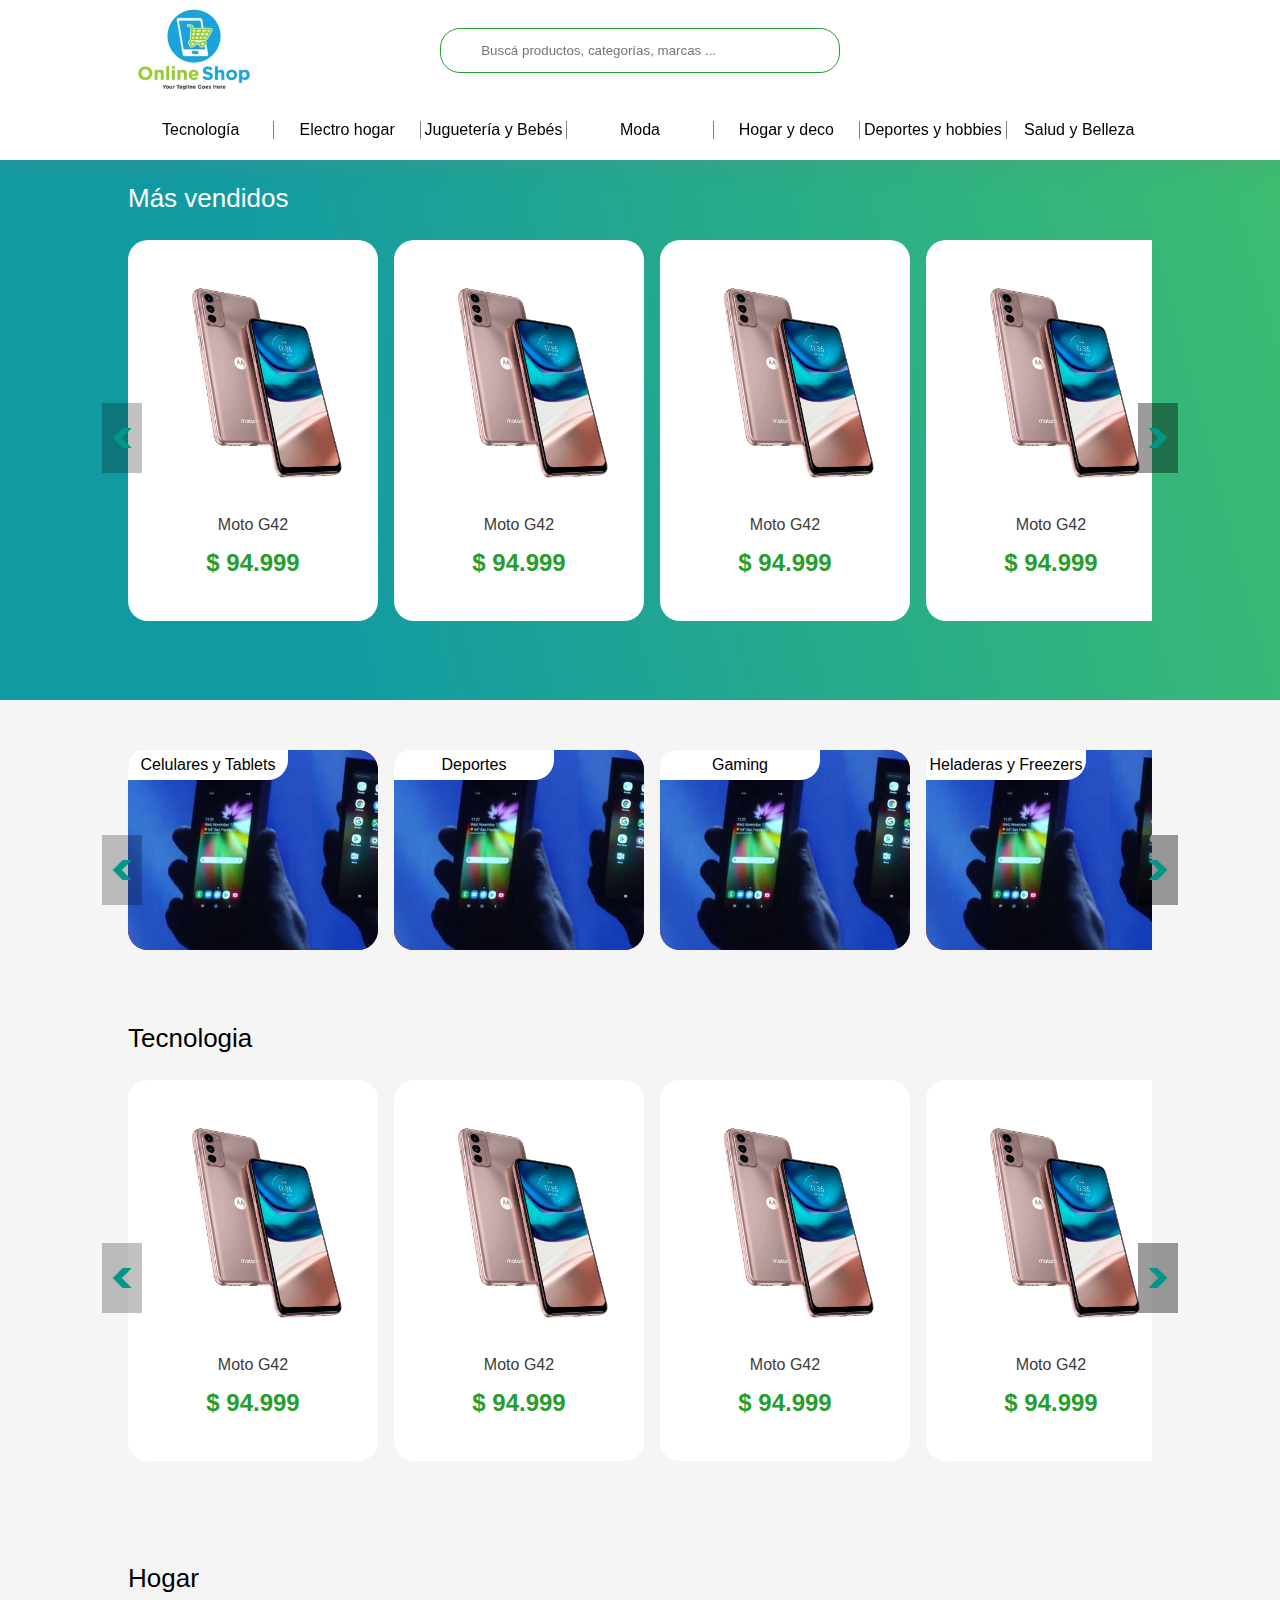
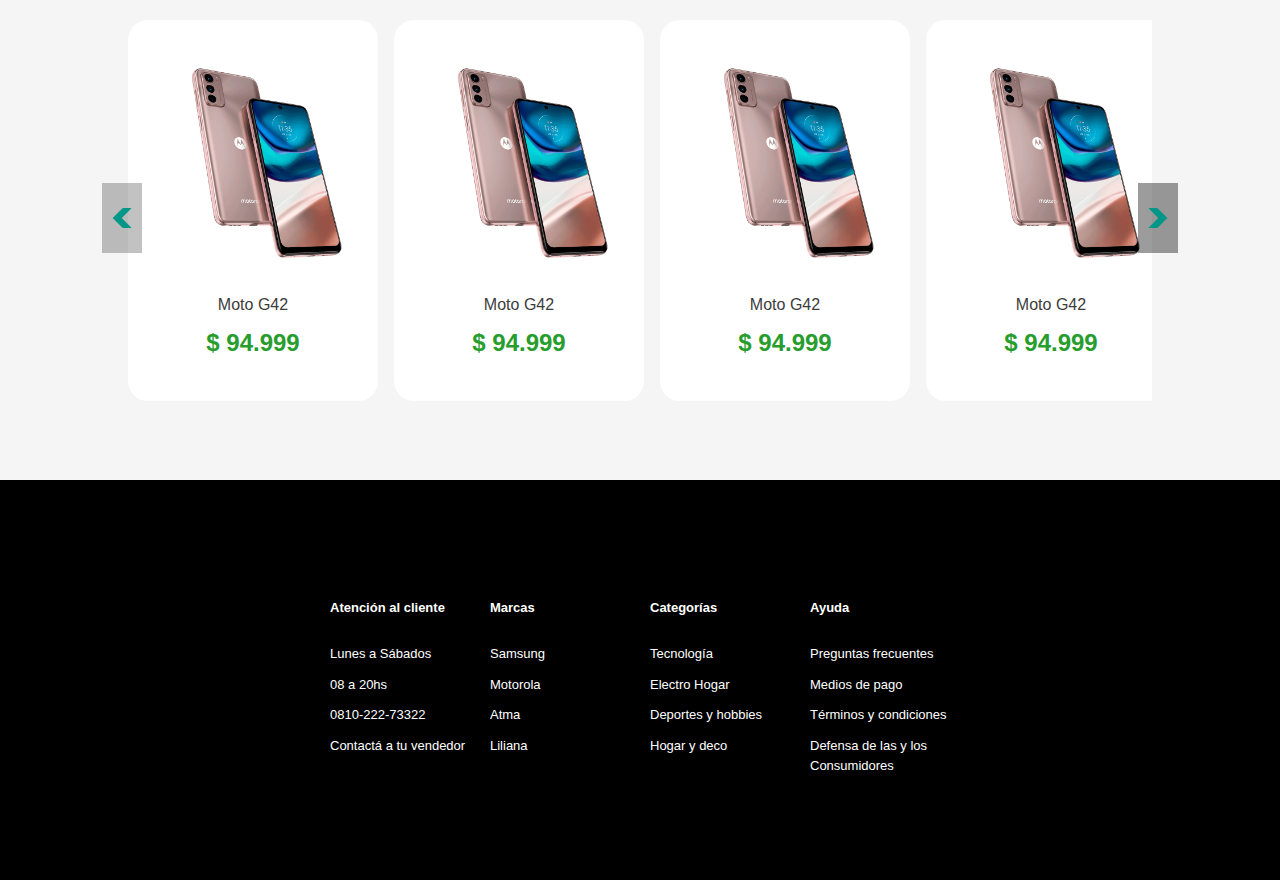
<file: index.html>
<!DOCTYPE html>
<html lang="en">
<head>
    <link rel="stylesheet" href="css/estilos.css">
    <link rel="icon" href="img/logo.PNG">
    <meta charset="UTF-8">
    <meta name="viewport" content="width=device-width, initial-scale=1.0">
    <title>Online Shop</title>
</head>
<body>


    <header class="nav">
        <div class="contenedorNav">
        <div class="logo">
            <p class="imgLogo"><p>
        </div>

        <div class="estilosBuscador">
             <input class="buscador" type="text" placeholder="Buscá productos, categorías, marcas ...">
              <button class="lupa"></button>   
        </div>

        <div class="carrito">
            <p class="imgCarrito"></p>
        </div>
        </div>

        <div class="navCategorias">

            <div class="nCategoria">Tecnología</div>
            <div class="nCategoria">Electro hogar</div>
            <div class="nCategoria">Juguetería y Bebés</div>
            <div class="nCategoria">Moda</div>
            <div class="nCategoria">Hogar y deco</div>
            <div class="nCategoria">Deportes y hobbies</div>
            <div class="nCategoria ulti">Salud y Belleza</div>

        </div>

   </header>






   <div class="productos">
    
     
    <div class="izquierda">
        <div class="imgIzquierda"></div>
    </div>
    <div class="derecha">
        <div class="imgDerecha"></div>
    </div>
     

     <p class="textoTarjeta">Más vendidos</p>


     <div class="tarjetas">

 
       
        <a href="html/verProducto.html" class="tarjeta">
            <div class="imgTarjeta"></div>
            <div class="imgNombre"><p>Moto G42</p></div>
            <div class="imgPrecio"><p>$ 94.999</p></div>
        </a>
        <a href="html/verProducto.html" class="tarjeta">
            <div class="imgTarjeta"></div>
            <div class="imgNombre"><p>Moto G42</p></div>
            <div class="imgPrecio"><p>$ 94.999</p></div>
        </a>
        <a href="html/verProducto.html" class="tarjeta">
            <div class="imgTarjeta"></div>
            <div class="imgNombre"><p>Moto G42</p></div>
            <div class="imgPrecio"><p>$ 94.999</p></div>
        </a>
        <a href="html/verProducto.html" class="tarjeta">
            <div class="imgTarjeta"></div>
            <div class="imgNombre"><p>Moto G42</p></div>
            <div class="imgPrecio"><p>$ 94.999</p></div>
        </a>
        <a href="html/verProducto.html" class="tarjeta">
            <div class="imgTarjeta"></div>
            <div class="imgNombre"><p>Moto G42</p></div>
            <div class="imgPrecio"><p>$ 94.999</p></div>
        </a>
        <a href="html/verProducto.html" class="tarjeta">
            <div class="imgTarjeta"></div>
            <div class="imgNombre"><p>Moto G42</p></div>
            <div class="imgPrecio"><p>$ 94.999</p></div>
        </a>
        <a href="html/verProducto.html" class="tarjeta">
            <div class="imgTarjeta"></div>
            <div class="imgNombre"><p>Moto G42</p></div>
            <div class="imgPrecio"><p>$ 94.999</p></div>
        </a>
        <a href="html/verProducto.html" class="tarjeta">
            <div class="imgTarjeta"></div>
            <div class="imgNombre"><p>Moto G42</p></div>
            <div class="imgPrecio"><p>$ 94.999</p></div>
        </a>
        <a href="html/verProducto.html" class="tarjeta">
            <div class="imgTarjeta"></div>
            <div class="imgNombre"><p>Moto G42</p></div>
            <div class="imgPrecio"><p>$ 94.999</p></div>
        </a>





     </div>
   
   </div>


   <div class="categorias">
          
         
    <div class="izquierda1">
        <div class="imgIzquierda1"></div>
    </div>
    <div class="derecha1">
        <div class="imgDerecha1"></div>
    </div>

        <div class="contenedorCategorias">

            <div class="tarjetaCategoria">
                <div class="textoCategoria">Celulares y Tablets</div>
                <div class="imgCategoria"></div>
            </div>
            <div class="tarjetaCategoria">
                <div class="textoCategoria">Deportes</div>
                <div class="imgCategoria"></div>
            </div>
            <div class="tarjetaCategoria">
                <div class="textoCategoria">Gaming</div>
                <div class="imgCategoria"></div>
            </div>
            <div class="tarjetaCategoria">
                <div class="textoCategoria">Heladeras y Freezers</div>
                <div class="imgCategoria"></div>
            </div>
            <div class="tarjetaCategoria">
                <div class="textoCategoria">Herramientas</div>
                <div class="imgCategoria"></div>
            </div>
            <div class="tarjetaCategoria">
                <div class="textoCategoria">Hogar</div>
                <div class="imgCategoria"></div>
            </div>

        </div>

   </div>

   <div class="masProductos">

    <div class="izquierda1" id="izquierda">
        <div class="imgIzquierda1"></div>
    </div>
    <div class="derecha1" id="derecha">
        <div class="imgDerecha1"></div>
    </div>
      
    <p class="textoTarjeta colorNuevo">Tecnologia</p>


    <div class="tecnologia" id="tecnologia">


      
        <a href="html/verProducto.html" class="tarjeta">
            <div class="imgTarjeta"></div>
            <div class="imgNombre"><p>Moto G42</p></div>
            <div class="imgPrecio"><p>$ 94.999</p></div>
        </a>
        <a href="html/verProducto.html" class="tarjeta">
            <div class="imgTarjeta"></div>
            <div class="imgNombre"><p>Moto G42</p></div>
            <div class="imgPrecio"><p>$ 94.999</p></div>
        </a>
        <a href="html/verProducto.html" class="tarjeta">
            <div class="imgTarjeta"></div>
            <div class="imgNombre"><p>Moto G42</p></div>
            <div class="imgPrecio"><p>$ 94.999</p></div>
        </a>
        <a href="html/verProducto.html" class="tarjeta">
            <div class="imgTarjeta"></div>
            <div class="imgNombre"><p>Moto G42</p></div>
            <div class="imgPrecio"><p>$ 94.999</p></div>
        </a>
        <a href="html/verProducto.html" class="tarjeta">
            <div class="imgTarjeta"></div>
            <div class="imgNombre"><p>Moto G42</p></div>
            <div class="imgPrecio"><p>$ 94.999</p></div>
        </a>
        <a href="html/verProducto.html" class="tarjeta">
            <div class="imgTarjeta"></div>
            <div class="imgNombre"><p>Moto G42</p></div>
            <div class="imgPrecio"><p>$ 94.999</p></div>
        </a>
        <a href="html/verProducto.html" class="tarjeta">
            <div class="imgTarjeta"></div>
            <div class="imgNombre"><p>Moto G42</p></div>
            <div class="imgPrecio"><p>$ 94.999</p></div>
        </a>
        <a href="html/verProducto.html" class="tarjeta">
            <div class="imgTarjeta"></div>
            <div class="imgNombre"><p>Moto G42</p></div>
            <div class="imgPrecio"><p>$ 94.999</p></div>
        </a>
        <a href="html/verProducto.html" class="tarjeta">
            <div class="imgTarjeta"></div>
            <div class="imgNombre"><p>Moto G42</p></div>
            <div class="imgPrecio"><p>$ 94.999</p></div>
        </a>
        <a href="html/verProducto.html" class="tarjeta">
            <div class="imgTarjeta"></div>
            <div class="imgNombre"><p>Moto G42</p></div>
            <div class="imgPrecio"><p>$ 94.999</p></div>
        </a>
        <a href="html/verProducto.html" class="tarjeta">
            <div class="imgTarjeta"></div>
            <div class="imgNombre"><p>Moto G42</p></div>
            <div class="imgPrecio"><p>$ 94.999</p></div>
        </a>
        <a href="html/verProducto.html" class="tarjeta">
            <div class="imgTarjeta"></div>
            <div class="imgNombre"><p>Moto G42</p></div>
            <div class="imgPrecio"><p>$ 94.999</p></div>
        </a>



      </div>
   </div>


   <div class="masProductos">

    <div class="izquierda1" id="izquierda1">
        <div class="imgIzquierda1"></div>
    </div>
    <div class="derecha1" id="derecha1">
        <div class="imgDerecha1"></div>
    </div>
      
    <p class="textoTarjeta colorNuevo">Hogar</p>


    <div class="tecnologia" id="tecnologia1">


      
        <a href="html/verProducto.html" class="tarjeta">
            <div class="imgTarjeta"></div>
            <div class="imgNombre"><p>Moto G42</p></div>
            <div class="imgPrecio"><p>$ 94.999</p></div>
        </a>
        <a href="html/verProducto.html" class="tarjeta">
            <div class="imgTarjeta"></div>
            <div class="imgNombre"><p>Moto G42</p></div>
            <div class="imgPrecio"><p>$ 94.999</p></div>
        </a>
        <a href="html/verProducto.html" class="tarjeta">
            <div class="imgTarjeta"></div>
            <div class="imgNombre"><p>Moto G42</p></div>
            <div class="imgPrecio"><p>$ 94.999</p></div>
        </a>
        <a href="html/verProducto.html" class="tarjeta">
            <div class="imgTarjeta"></div>
            <div class="imgNombre"><p>Moto G42</p></div>
            <div class="imgPrecio"><p>$ 94.999</p></div>
        </a>
        <a href="html/verProducto.html" class="tarjeta">
            <div class="imgTarjeta"></div>
            <div class="imgNombre"><p>Moto G42</p></div>
            <div class="imgPrecio"><p>$ 94.999</p></div>
        </a>
        <a href="html/verProducto.html" class="tarjeta">
            <div class="imgTarjeta"></div>
            <div class="imgNombre"><p>Moto G42</p></div>
            <div class="imgPrecio"><p>$ 94.999</p></div>
        </a>
        <a href="html/verProducto.html" class="tarjeta">
            <div class="imgTarjeta"></div>
            <div class="imgNombre"><p>Moto G42</p></div>
            <div class="imgPrecio"><p>$ 94.999</p></div>
        </a>
        <a href="html/verProducto.html" class="tarjeta">
            <div class="imgTarjeta"></div>
            <div class="imgNombre"><p>Moto G42</p></div>
            <div class="imgPrecio"><p>$ 94.999</p></div>
        </a>
        <a href="html/verProducto.html" class="tarjeta">
            <div class="imgTarjeta"></div>
            <div class="imgNombre"><p>Moto G42</p></div>
            <div class="imgPrecio"><p>$ 94.999</p></div>
        </a>




      </div>
   </div>
   

   <footer>

    <div class="contFooter">
        <div class="colum">
            <div class="filas moreWite mB">Atención al cliente</div>
            <div class="filas">Lunes a Sábados</div>
            <div class="filas">08 a 20hs</div>
            <div class="filas">0810-222-73322</div>
            <div class="filas">Contactá a tu vendedor</div>
        </div>
        <div class="colum">
            <div class="filas moreWite mB">Marcas</div>
            <div class="filas">Samsung</div>
            <div class="filas">Motorola</div>
            <div class="filas">Atma</div>
            <div class="filas">Liliana</div>
           
        </div>
        <div class="colum">
            <div class="filas moreWite mB">Categorías</div>
            <div class="filas">Tecnología</div>
            <div class="filas">Electro Hogar</div>
            <div class="filas">Deportes y hobbies</div>
            <div class="filas">Hogar y deco</div>
        </div>
        <div class="colum">
            <div class="filas moreWite mB">Ayuda</div>
            <div class="filas">Preguntas frecuentes</div>
            <div class="filas">Medios de pago</div>
            <div class="filas">Términos y condiciones</div>
            <div class="filas">Defensa de las y los Consumidores</div>
        </div>
    </div>
   
   </footer>
   
<script src="js/java.js"></script>   
</body>
</html>
</file>
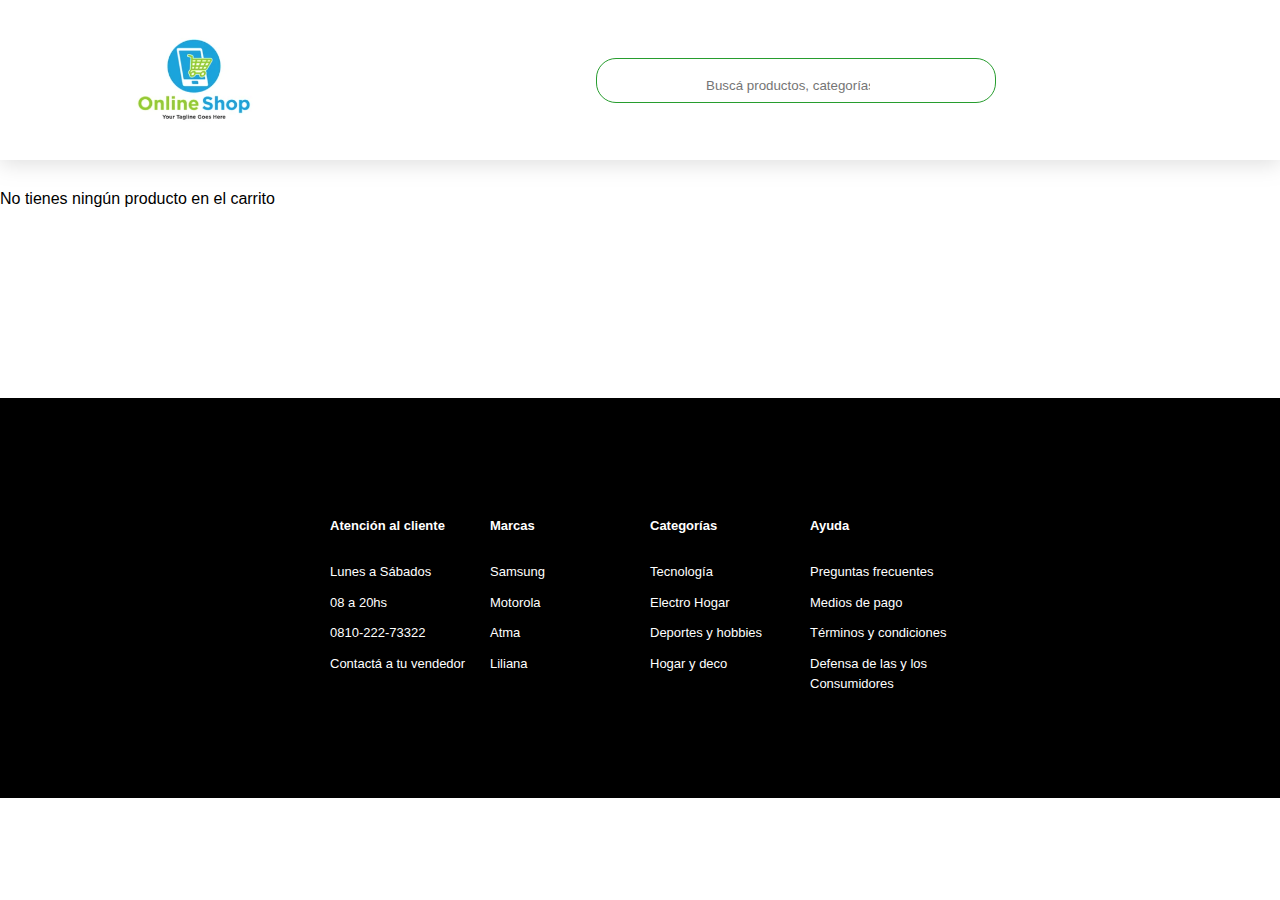
<file: html/carrito.html>
<!DOCTYPE html>
<html lang="en">

<head>
    <link rel="stylesheet" href="../css/estiloss.css">
    <link rel="icon" href="img/logo.PNG">
    <meta charset="UTF-8">
    <meta name="viewport" content="width=device-width, initial-scale=1.0">
    <title>Carrito</title>
</head>

<body>
    <nav class="nav">
        <div class="contenedorNav">
            <a class="logo" href="../index.html">
                <p class="imgLogo">
                    <p>
            </a>

            <div class="estilosBuscador">
                <form action="verTodosLosProductos.html" method="get">
                    <input class="buscador" name="buscar" type="text"
                        placeholder="Buscá productos, categorías, marcas ..." required>
                    <button class="lupa"></button>
                </form>

                <div class="seleccionados" id="seleccionados">
                    <div class="seccionP" id="seccionP"></div>
                </div>


            </div>

            <a href="login.html" class="log">
                <p class="imgLog"></p>
            </a>

            <a href="carrito.html" class="carrito">
                <div class="imgCarrito">
                    <div id="numeroProductos"></div>
                </div>
            </a>


        </div>


    </nav>

    <section class="extra contProductoss">
        <div class="contProductoss1">


            <div class="scroll productosElegidos" id="productosElegidos">
                <div class="seccionP2" id="seccionP2"></div>
            </div>

            <div class="seccionEliminar">
                <div class="eliminarTodo" id="eliminarTodo">Eliminar todo</div>
            </div>
        </div>
    </section>

    <footer>

        <div class="contFooter">
            <div class="colum">
                <div class="filas moreWite mB">Atención al cliente</div>
                <div class="filas">Lunes a Sábados</div>
                <div class="filas">08 a 20hs</div>
                <div class="filas">0810-222-73322</div>
                <div class="filas">Contactá a tu vendedor</div>
            </div>
            <div class="colum">
                <div class="filas moreWite mB">Marcas</div>
                <div class="filas">Samsung</div>
                <div class="filas">Motorola</div>
                <div class="filas">Atma</div>
                <div class="filas">Liliana</div>

            </div>
            <div class="colum">
                <div class="filas moreWite mB">Categorías</div>
                <div class="filas">Tecnología</div>
                <div class="filas">Electro Hogar</div>
                <div class="filas">Deportes y hobbies</div>
                <div class="filas">Hogar y deco</div>
            </div>
            <div class="colum">
                <div class="filas moreWite mB">Ayuda</div>
                <div class="filas">Preguntas frecuentes</div>
                <div class="filas">Medios de pago</div>
                <div class="filas">Términos y condiciones</div>
                <div class="filas">Defensa de las y los Consumidores</div>
            </div>
        </div>

    </footer>

</body>

<script src="../js/carrito.js"></script>
<script src="../js/buscadorProductos.js"></script>
<script src="../js/nav.js"></script>

</html>
</file>
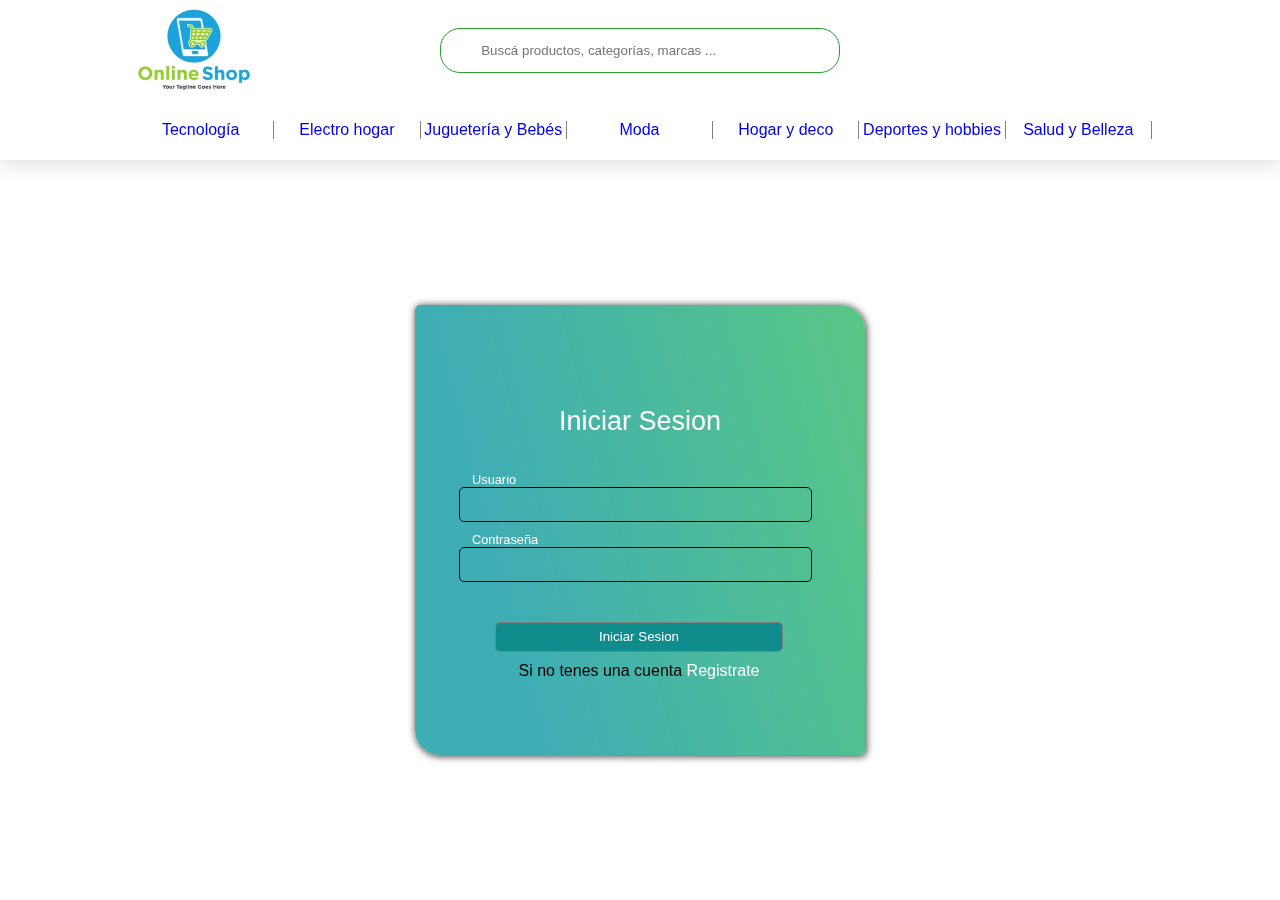
<file: html/login.html>
<!DOCTYPE html>
<html lang="en">

<head>
    <link rel="stylesheet" href="../css/estiloss.css">
    <link rel="icon" href="../img/logo.PNG">
    <meta charset="UTF-8">
    <meta name="viewport" content="width=device-width, initial-scale=1.0">
    <title>Iniciar Sesion</title>
    <meta name="description" content="iniciar sesion">
    <meta name="keywords" content="cuenta">
</head>

<body style="height: 100vh;">


    <nav class="nav">
        <div class="contenedorNav">
            <a href="../index.html" class="logo">
                <p class="imgLogo"></p>
            </a>

            <div class="estilosBuscador">
                <input class="buscador" type="text" placeholder="Buscá productos, categorías, marcas ...">
                <button class="lupa"></button>
            </div>

            <a href="login.html" class="log">
                <p class="imgLog"></p>
            </a>

            <div class="carrito">
                <p class="imgCarrito"></p>
            </div>
        </div>

        <div class="navCategorias">

            <a href="verTodosLosProductos.html" class="nCategoria">Tecnología</a>
            <a href="verTodosLosProductos.html" class="nCategoria">Electro hogar</a>
            <a href="verTodosLosProductos.html" class="nCategoria">Juguetería y Bebés</a>
            <a href="verTodosLosProductos.html" class="nCategoria">Moda</a>
            <a href="verTodosLosProductos.html" class="nCategoria">Hogar y deco</a>
            <a href="verTodosLosProductos.html" class="nCategoria">Deportes y hobbies</a>
            <a href="verTodosLosProductos.html" class="nCategoria ulti">Salud y Belleza</a>

        </div>

    </nav>


    <section class="contenLogin">

        <div class="Login">
            <div class="tituloLogin">
                Iniciar Sesion

            </div>
            <form action="" class="form" id="form">

                <div>
                    <label id="label1" for="input1">Usuario</label>
                    <input type="text" placeholder="">
                </div>
                <div>
                    <label id="label2" for="input1">Contraseña</label>
                    <input type="password" placeholder="">
                    <div class="ocultar"></div>
                </div>
                <input type="submit" value="Iniciar Sesion">
                <p>Si no tenes una cuenta <a href="registrarse.html">Registrate</a></p>


            </form>
        </div>

    </section>





</body>

</html>
</file>
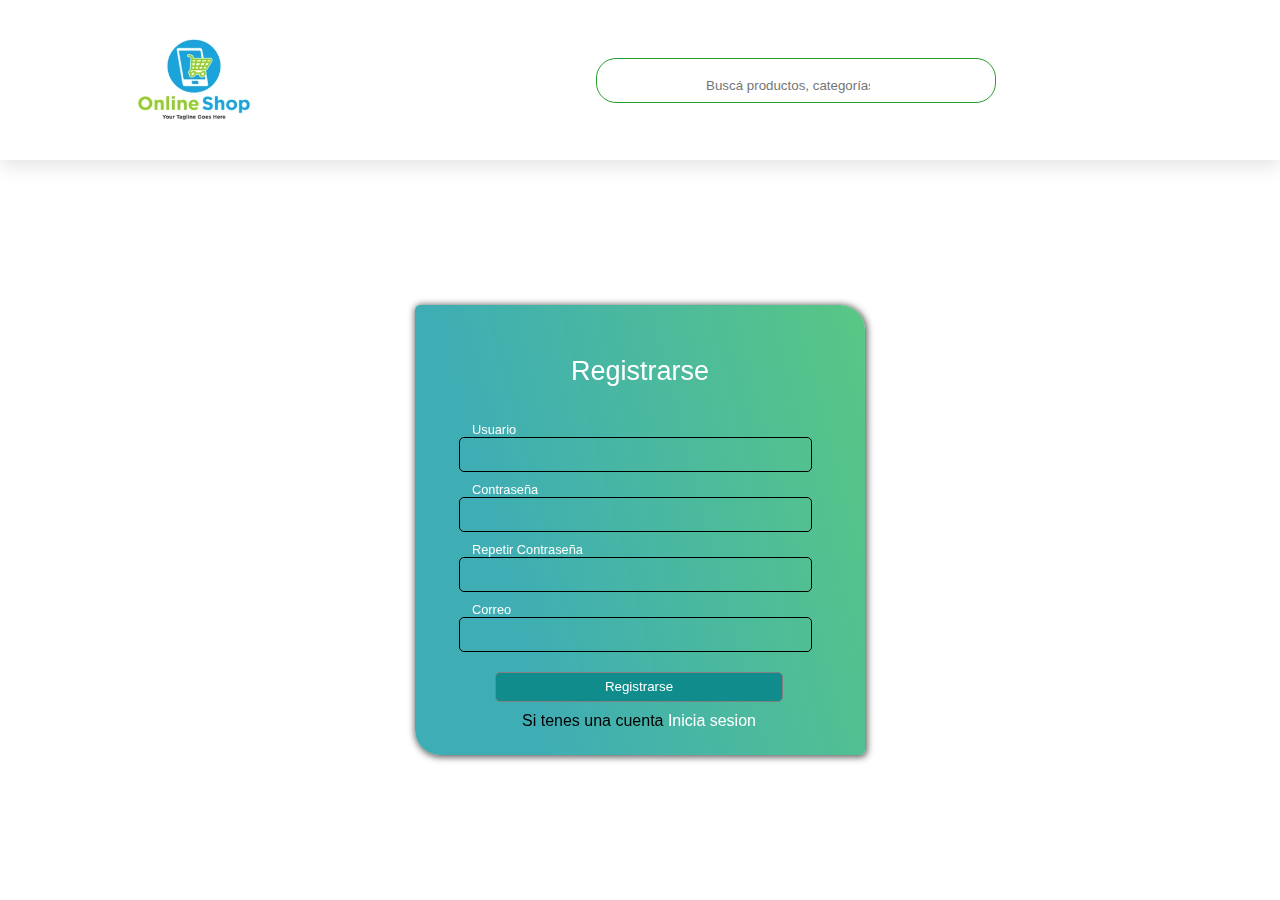
<file: html/registrarse.html>
<!DOCTYPE html>
<html lang="en">

<head>
    <link rel="stylesheet" href="../css/estiloss.css">
    <link rel="icon" href="../img/logo.PNG">
    <meta charset="UTF-8">
    <meta name="viewport" content="width=device-width, initial-scale=1.0">
    <title>Registrate</title>
    <meta name="description" content="Registrate">
    <meta name="keywords" content="cuenta">
</head>

<body style="height: 100vh;">
    <nav class="nav">
        <div class="contenedorNav">
            <a class="logo" href="../index.html">
                <p class="imgLogo">
                    <p>
            </a>

            <div class="estilosBuscador">
                <form action="verTodosLosProductos.html" method="get">
                    <input class="buscador" name="buscar" type="text"
                        placeholder="Buscá productos, categorías, marcas ..." required>
                    <button class="lupa"></button>
                </form>


                <div class="seleccionados" id="seleccionados">
                    <div class="seccionP" id="seccionP"></div>
                </div>


            </div>

            <a href="login.html" class="log">
                <p class="imgLog"></p>
            </a>

            <a href="carrito.html" class="carrito">
                <div class="imgCarrito">
                    <div id="numeroProductos"></div>
                </div>
            </a>


        </div>


    </nav>

    <section class="contenLogin">

        <div class="Login">
            <div class="tituloLogin">
                Registrarse

            </div>
            <form action="" class="form" id="form">

                <div>
                    <label id="label1" for="input1">Usuario</label>
                    <input type="text" placeholder="">
                </div>
                <div>
                    <label id="label2" for="input1">Contraseña</label>
                    <input type="password" placeholder="">
                    <div class="ocultar"></div>
                </div>
                <div>
                    <label id="label3" for="input1">Repetir Contraseña</label>
                    <input type="password" placeholder="">
                    <div class="ocultar1"></div>
                </div>
                <div>
                    <label id="label4" for="input1">Correo</label>
                    <input type="text" placeholder="">
                </div>
                <input type="submit" value="Registrarse" style="margin-top: 20px;">
                <p>Si tenes una cuenta <a href="login.html">Inicia sesion</a></p>

            </form>
        </div>

    </section>

</body>

<script src="../js/buscadorProductos.js"></script>
<script src="../js/nav.js"></script>

</html>
</file>
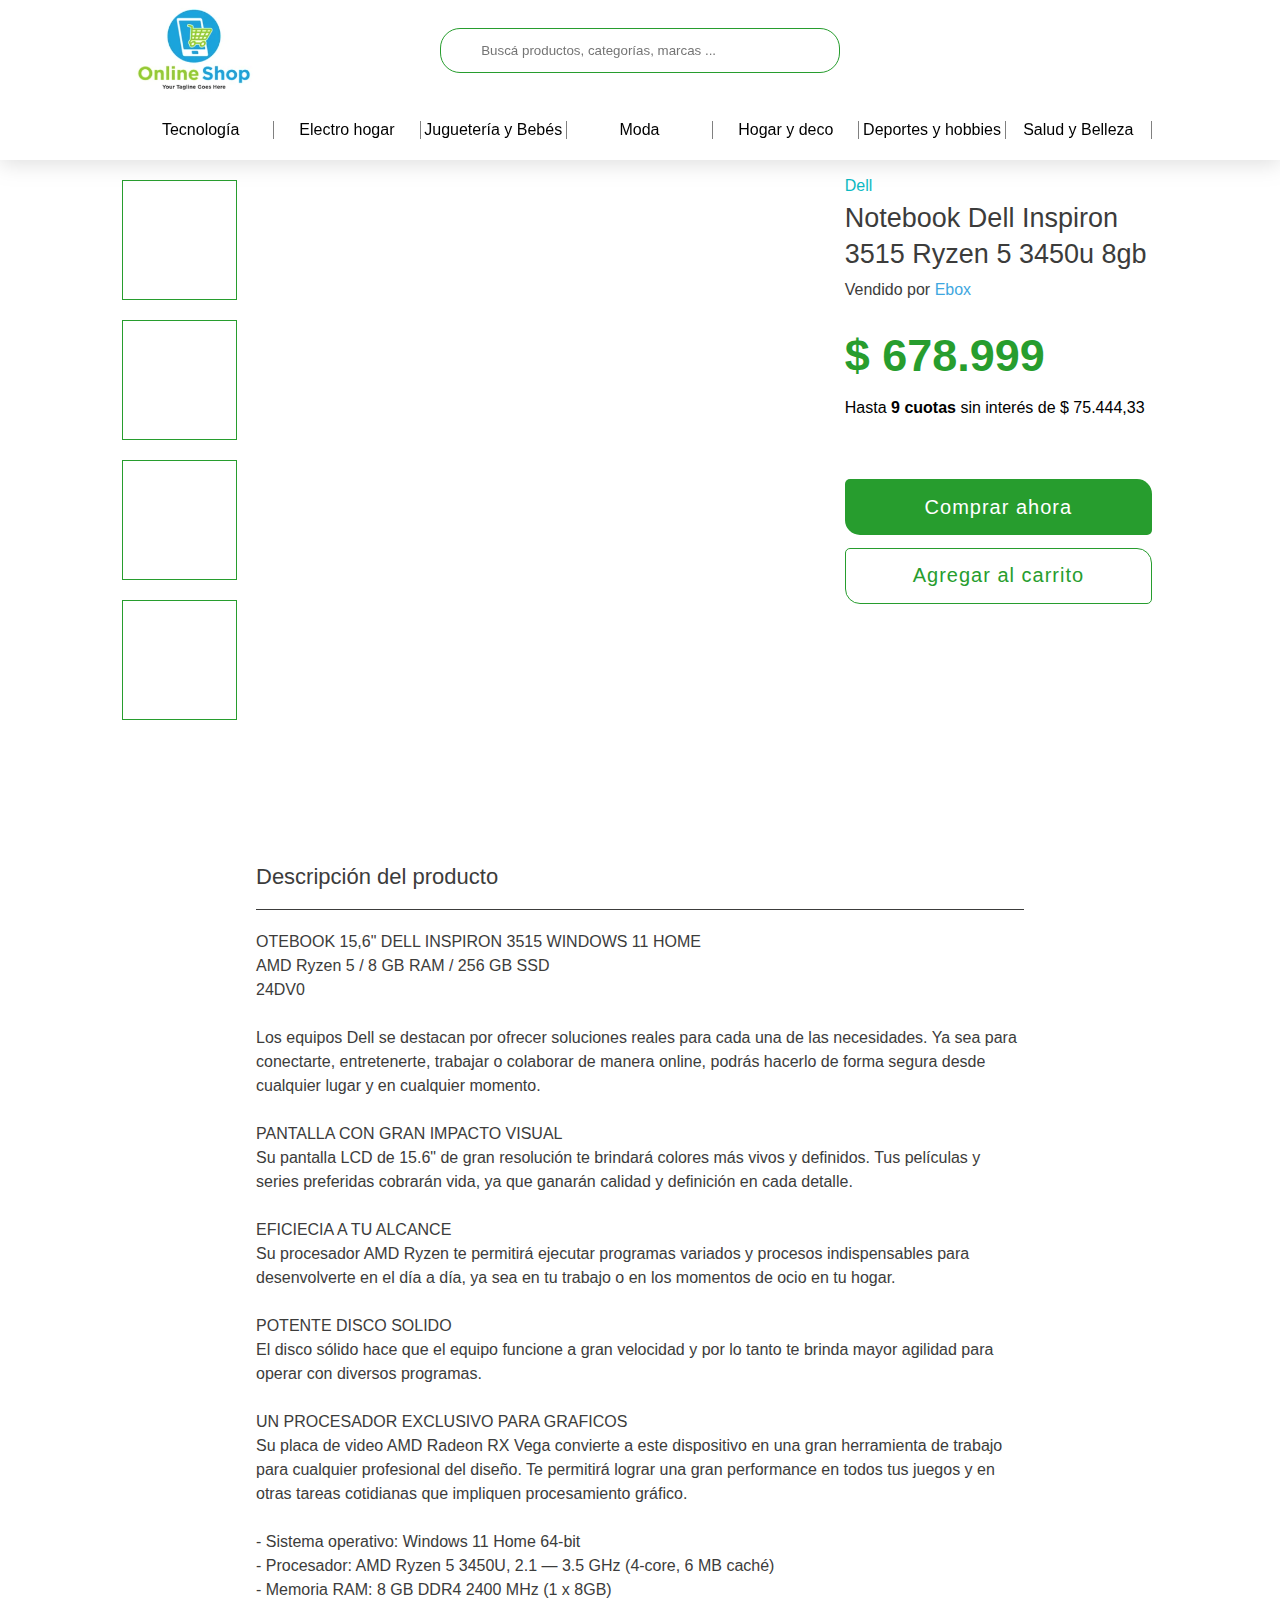
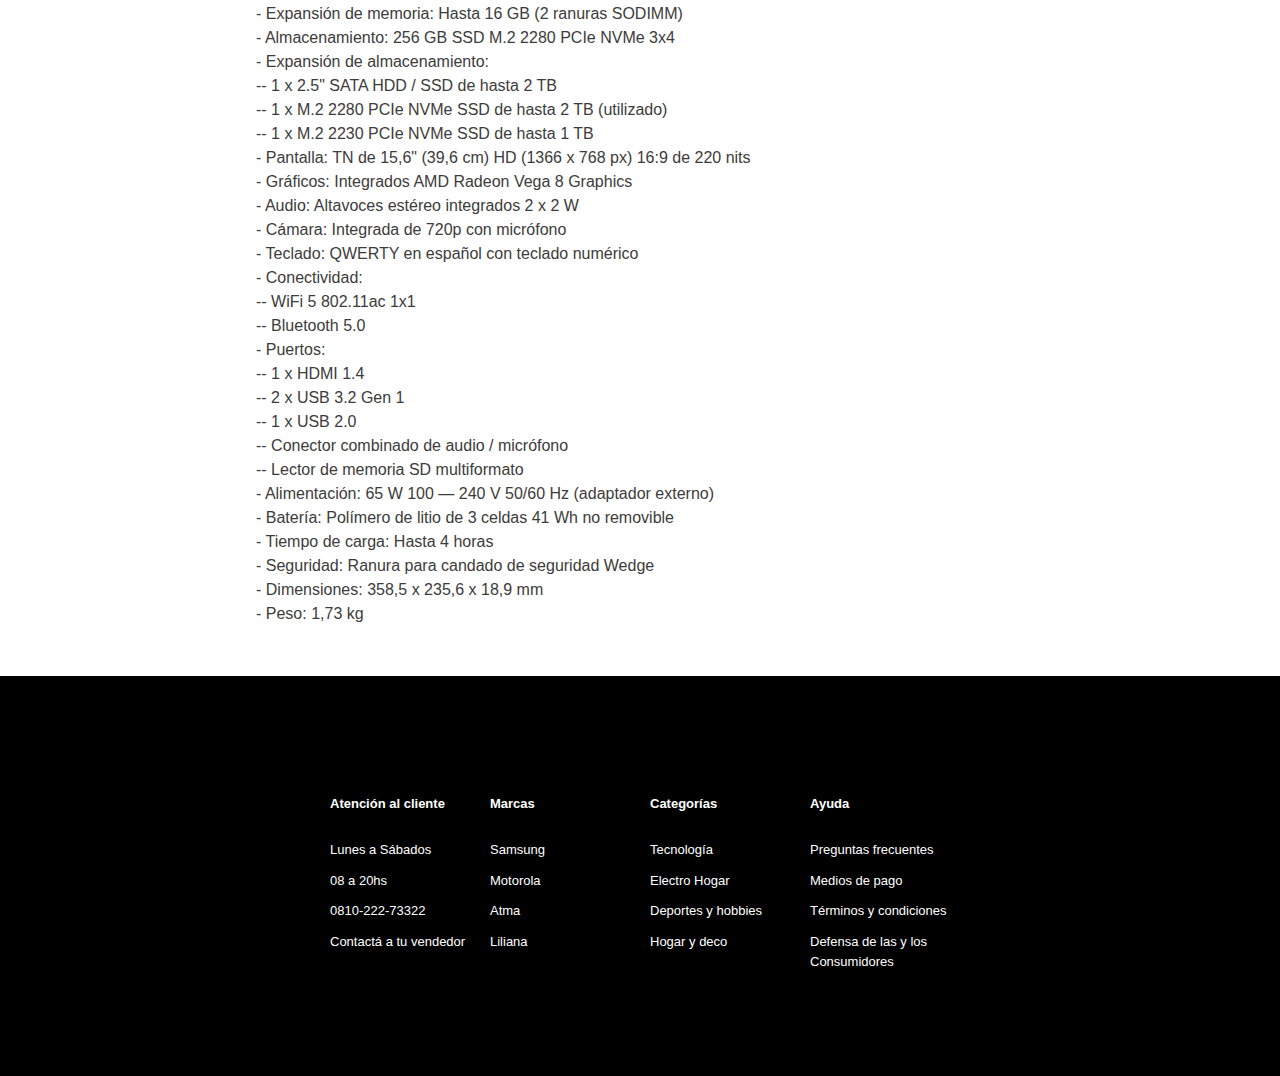
<file: html/verProducto.html>
<!DOCTYPE html>
<html lang="en">
<head>
    <link rel="stylesheet" href="../css/estiloss.css">
    <link rel="icon" href="../img/logo.PNG">
    <meta charset="UTF-8">
    <meta name="viewport" content="width=device-width, initial-scale=1.0">
    <title>Producto</title>
    <meta name="description" content="Veras tu producto elegido">
    <meta name="keywords" content="producto, descripcion">
</head>
<body>
    <header class="nav">
        <div class="contenedorNav">
        <a href="../index.html" class="logo">
            <p class="imgLogo"></p>
        </a>

        <div class="estilosBuscador">
             <input class="buscador" type="text" placeholder="Buscá productos, categorías, marcas ...">
              <button class="lupa"></button>   
        </div>
        <a href="login.html" class="log">
            <p class="imgLog"></p>
        </a>
        <div class="carrito">
            <p class="imgCarrito"></p>
        </div>
        </div>

        <div class="navCategorias">

            <div class="nCategoria">Tecnología</div>
            <div class="nCategoria">Electro hogar</div>
            <div class="nCategoria">Juguetería y Bebés</div>
            <div class="nCategoria">Moda</div>
            <div class="nCategoria">Hogar y deco</div>
            <div class="nCategoria">Deportes y hobbies</div>
            <div class="nCategoria ulti">Salud y Belleza</div>

        </div>

   </header>




   <div class="contProducto">
        <div class="producto">
            <div class="imgsProducto">
                <div class="imgMuestra">
                    <div class="contImg"></div>
                </div>
                <div class="imgMuestra">
                    <div class="contImg"></div>
                </div>
                <div class="imgMuestra">
                    <div class="contImg"></div>
                </div>
                <div class="imgMuestra">
                    <div class="contImg"></div>
                </div>
            </div>

            <div class="imgProdcuto">
                <div class="contImgProducto"></div>
            </div>

            <div class="detallesProducto">
                <div class="marca">Dell</div>
                <div class="titulo">Notebook Dell Inspiron 3515 Ryzen 5 3450u 8gb</div>
                <div class="vendidoPor">Vendido por <a class="azul">Ebox</a></div>
                <div class="precio">$ 678.999</div>
                <div class="oferta">Hasta <strong>9 cuotas</strong> sin interés de $ 75.444,33</div>
                <div class="comprar">Comprar ahora</div>
                <div class="aCarrito">Agregar al carrito</div>
            </div>
        </div>
   </div>



   <div class="contInfoTecnica">
        <div class="infoTecnica">
            <div class="titTecnica">Descripción del producto</div>
            <div class="text">OTEBOOK 15,6" DELL INSPIRON 3515 WINDOWS 11 HOME<br>
                AMD Ryzen 5 / 8 GB RAM / 256 GB SSD <br>
                24DV0<br><br>
                
                Los equipos Dell se destacan por ofrecer soluciones reales para cada una de las necesidades. Ya sea para conectarte, entretenerte, trabajar o colaborar de manera online, podrás hacerlo de forma segura desde cualquier lugar y en cualquier momento.<br><br>
                
                PANTALLA CON GRAN IMPACTO VISUAL<br>
                Su pantalla LCD de 15.6" de gran resolución te brindará colores más vivos y definidos. Tus películas y series preferidas cobrarán vida, ya que ganarán calidad y definición en cada detalle.<br><br>
                
                EFICIECIA A TU ALCANCE<br>
                Su procesador AMD Ryzen te permitirá ejecutar programas variados y procesos indispensables para desenvolverte en el día a día, ya sea en tu trabajo o en los momentos de ocio en tu hogar.<br><br>
                
                POTENTE DISCO SOLIDO<br>
                El disco sólido hace que el equipo funcione a gran velocidad y por lo tanto te brinda mayor agilidad para operar con diversos programas.<br><br>
                
                UN PROCESADOR EXCLUSIVO PARA GRAFICOS<br>
                Su placa de video AMD Radeon RX Vega convierte a este dispositivo en una gran herramienta de trabajo para cualquier profesional del diseño. Te permitirá lograr una gran performance en todos tus juegos y en otras tareas cotidianas que impliquen procesamiento gráfico.<br><br>
                
                
                - Sistema operativo: Windows 11 Home 64-bit<br>
                - Procesador: AMD Ryzen 5 3450U, 2.1 — 3.5 GHz (4-core, 6 MB caché)<br>
                - Memoria RAM: 8 GB DDR4 2400 MHz (1 x 8GB)<br>
                - Expansión de memoria: Hasta 16 GB (2 ranuras SODIMM)<br>
                - Almacenamiento: 256 GB SSD M.2 2280 PCIe NVMe 3x4<br>
                - Expansión de almacenamiento:<br>
                -- 1 x 2.5" SATA HDD / SSD de hasta 2 TB<br>
                -- 1 x M.2 2280 PCIe NVMe SSD de hasta 2 TB (utilizado)<br>
                -- 1 x M.2 2230 PCIe NVMe SSD de hasta 1 TB<br>
                - Pantalla: TN de 15,6" (39,6 cm) HD (1366 x 768 px) 16:9 de 220 nits<br>
                - Gráficos: Integrados AMD Radeon Vega 8 Graphics<br>
                - Audio: Altavoces estéreo integrados 2 x 2 W<br>
                - Cámara: Integrada de 720p con micrófono<br>
                - Teclado: QWERTY en español con teclado numérico<br>
                - Conectividad:<br>
                -- WiFi 5 802.11ac 1x1<br>
                -- Bluetooth 5.0<br>
                - Puertos:<br>
                -- 1 x HDMI 1.4<br>
                -- 2 x USB 3.2 Gen 1<br>
                -- 1 x USB 2.0<br>
                -- Conector combinado de audio / micrófono<br>
                -- Lector de memoria SD multiformato<br>
                - Alimentación: 65 W 100 — 240 V 50/60 Hz (adaptador externo)<br>
                - Batería: Polímero de litio de 3 celdas 41 Wh no removible<br>
                - Tiempo de carga: Hasta 4 horas<br>
                - Seguridad: Ranura para candado de seguridad Wedge<br>
                - Dimensiones: 358,5 x 235,6 x 18,9 mm<br>
                - Peso: 1,73 kg<br></div></div>
        </div>
   </div>

   <footer>

    <div class="contFooter">
        <div class="colum">
            <div class="filas moreWite mB">Atención al cliente</div>
            <div class="filas">Lunes a Sábados</div>
            <div class="filas">08 a 20hs</div>
            <div class="filas">0810-222-73322</div>
            <div class="filas">Contactá a tu vendedor</div>
        </div>
        <div class="colum">
            <div class="filas moreWite mB">Marcas</div>
            <div class="filas">Samsung</div>
            <div class="filas">Motorola</div>
            <div class="filas">Atma</div>
            <div class="filas">Liliana</div>
           
        </div>
        <div class="colum">
            <div class="filas moreWite mB">Categorías</div>
            <div class="filas">Tecnología</div>
            <div class="filas">Electro Hogar</div>
            <div class="filas">Deportes y hobbies</div>
            <div class="filas">Hogar y deco</div>
        </div>
        <div class="colum">
            <div class="filas moreWite mB">Ayuda</div>
            <div class="filas">Preguntas frecuentes</div>
            <div class="filas">Medios de pago</div>
            <div class="filas">Términos y condiciones</div>
            <div class="filas">Defensa de las y los Consumidores</div>
        </div>
    </div>
   
   </footer>
   
</body>
</html>
</file>
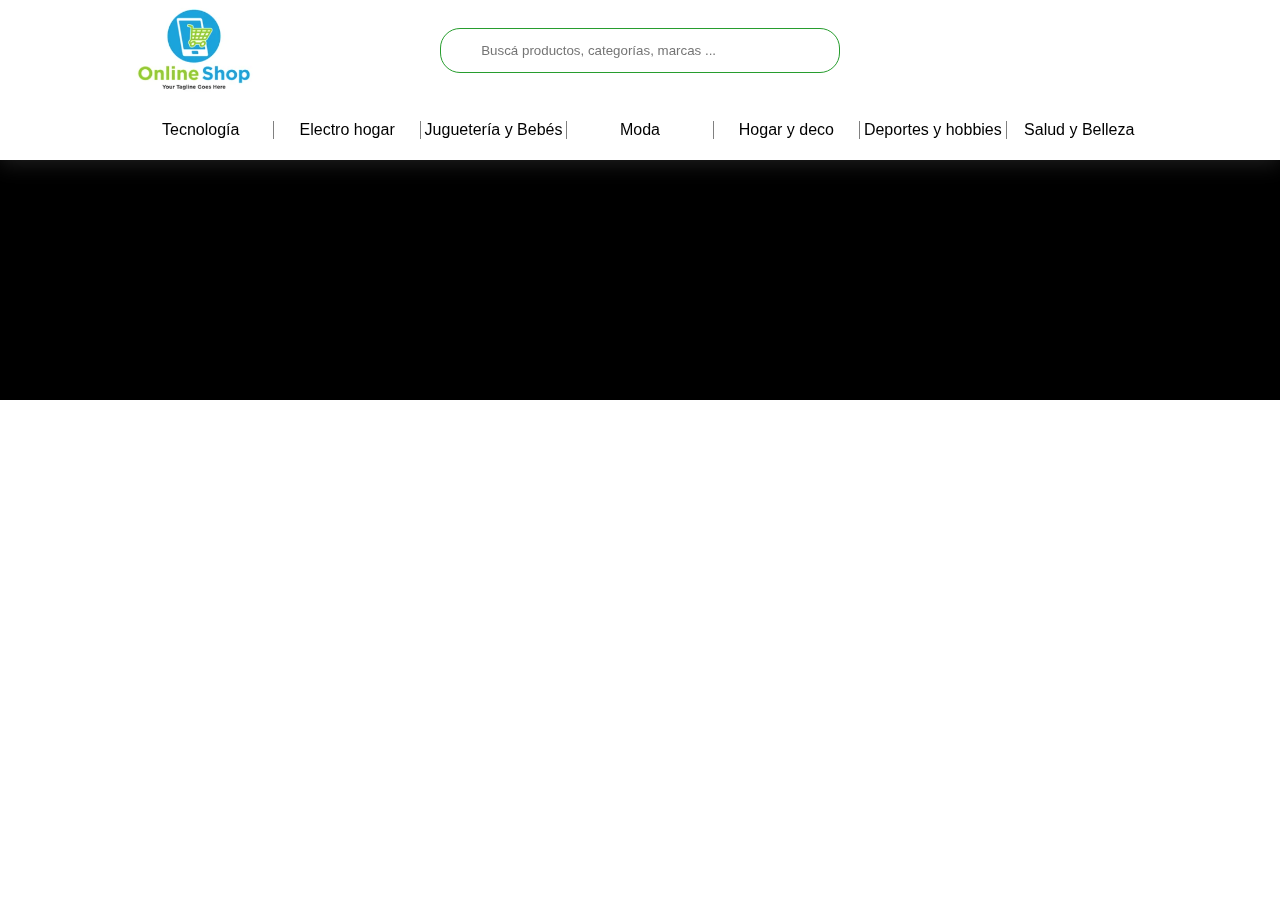
<file: html/verTodosLosProductos.html>
<!DOCTYPE html>
<html lang="en">
<head>
    <link rel="stylesheet" href="../css/estilos.css">
    <link rel="icon" href="img/logo.PNG">
    <meta charset="UTF-8">
    <meta name="viewport" content="width=device-width, initial-scale=1.0">
    <title>Productos</title>
</head>
<body>
    <header class="nav">
        <div class="contenedorNav">
        <div class="logo">
            <p class="imgLogo"></p>
        </div>

        <div class="estilosBuscador">
             <input class="buscador" type="text" placeholder="Buscá productos, categorías, marcas ...">
              <button class="lupa"></button>   
        </div>

        <div class="carrito">
            <p class="imgCarrito"></p>
        </div>
        </div>

        <div class="navCategorias">

            <div class="nCategoria">Tecnología</div>
            <div class="nCategoria">Electro hogar</div>
            <div class="nCategoria">Juguetería y Bebés</div>
            <div class="nCategoria">Moda</div>
            <div class="nCategoria">Hogar y deco</div>
            <div class="nCategoria">Deportes y hobbies</div>
            <div class="nCategoria ulti">Salud y Belleza</div>

        </div>

   </header>

   <footer class="footer">

   

   </footer>
   
</body>
</html>
</file>
<file: css/estilos.css>
*{
    margin: 0;
    padding: 0;
    box-sizing: border-box;
}

a{
    text-decoration:none;
}

body{

    font-family: sans-serif;
    display: flex;
    flex-direction: column;
}

.nav {
    height: 160px;
    width: 100%;
    position: fixed;
    background-color: white;
    display: flex;
    justify-content: space-around;
    align-items: center;
    box-shadow: 0 4px 20px hsla(0,0%,50.2%,.25);
    z-index: 999;
    flex-direction: column;

}


.contenedorNav {

    height: 100px;
    width: 80%;
    /* position: fixed; */
    background-color: white;
    display: flex;
    justify-content: space-around;
    align-items: center;
    position: relative;

}
.navCategorias{
    height: 60px;
    width: 80%;
    /* background-color: red; */
    display: flex;
    flex-direction: row;
    justify-content: space-evenly;
    align-items: center;
   
}

.nCategoria{
    flex: 1;
    /* min-width: 15%; */
    display: flex;
    align-items: center;
    justify-content: center;
    align-content: center;
    flex-wrap: wrap;
    border-right: 1px solid gray;
    

}

.ulti{

    border-right:none;
}
.estilosBuscador {
    border: 1px solid #279d2e;
    height: 45px;
    width: 400px;
    background-color: white;
    border-radius: 20px;
    display: flex;
    align-content: center;
    justify-content: center;
    align-items: center;
}


.buscador{
    background-color: white;
    width: 80%;
    height: 100%;
    border: none;
    margin-left: 6%;
    outline:none;
}



.lupa {
    width: 23px;
    height: 23px;
    background-size: cover;
    background-repeat: no-repeat;
    outline: none;
    object-fit: contain;
    background-image: url(https://baproar.vtexassets.com/assets/vtex/assets-builder/baproar.bapro-store-theme/2.0.39/header/search-mobile___032b550….png);
    border: none;
    background-size: cover;
    background-repeat: no-repeat;
    background-color: white;
    border-radius: 14px;
}


.logo {
    width: 125px;
    height: 100%;
    position: absolute;
    left: 0;
}

.imgLogo{
    height: 100%;
    width: 100%;
    background-image: url(../img/logo.PNG);
    background-size: cover;
    background-repeat: no-repeat;
    
    
}

.carrito {
    width: 100px;
    height: 100%;
    position: absolute;
    right: 0;
    display: flex;
    align-items: center;
}

.imgCarrito{
    height: 40px;
    width: 39px;
    background-image: url(https://baproar.vtexassets.com/assets/vtex/assets-builder/baproar.bapro-store-theme/2.0.39/header/shape___73e8a9752f4f025cafacb309f4fb1235.png);
    background-size: cover;
    background-repeat: no-repeat;
    position: absolute;
    right: 0;
    
}

.productos {
    height: 540px;
    width: 100%;
    background: linear-gradient(75.32deg, rgb(18, 154, 163) 23.22%, rgb(79, 204, 91) 133.74%);
    display: flex;
    align-content: flex-end;
    /* align-items: flex-end; */
    flex-direction: column;
    margin-top: 160px;
    position: relative;
}


.tarjetas {
    margin-left: 10%;
    margin-right: 10%;
    width: 80%;
    height: 80%;
    display: flex;
    gap: 1rem;
    align-content: center;
    align-items: center;
    overflow-x: auto;
    scroll-behavior: smooth;

}


.tecnologia{
    margin-left: 10%;
    margin-right: 10%;
    width: 80%;
    height: 80%;
    display: flex;
    /* justify-content: space-between; */
    align-content: center;
    align-items: center;
    overflow-x: auto;
    scroll-behavior: smooth;
    gap: 1rem;
}

.tarjeta{
 
    height: 381px;
    min-width: 250px;
    
    background-color: white;
    border-radius: 20px;
    display: flex;
    flex-direction: column;
    overflow: hidden;
    justify-content: center;
    align-items: center;
}

.textoTarjeta{
    margin-left: 10%;
    width: 90%;
    height: 10%;
    display: flex;
    align-items: self-end;
    font-weight: 500;
    font-size: 1.625rem;
    color: white;
}

.imgTarjeta{
    width: 85%;
    height: 60%;
    background-image: url(../img/celular.jpg);
    background-size: cover;
    background-repeat: no-repeat;
}

.imgNombre{
    display: flex;
    width: 100%;
    height: 10%;
    align-items: center;
    justify-content: center;
    color: #3c3c3b;
    font-weight: 500;
}

.imgPrecio{
    display: flex;
    width: 100%;
    height: 10%;
    align-items: center;
    justify-content: center;
    color: #279d2e;
    font-size: 1.5rem;
    font-weight: 700;
}


.categorias{
    width: 100%;
    height: 300px;
    background-color: #f5f5f5;
    display: flex;
    align-items: center;
    justify-content: center;
    position: relative;
}

.contenedorCategorias{
    height: 100%;
    width: 80%;
    display: flex;
    align-items: center;
    position: relative;
    overflow-x: scroll;
    scroll-behavior: smooth;
    gap: 1rem;
}

.tarjetaCategoria{
    min-width: 250px;
    height: 200px;
    background-color: red;
    overflow: hidden;
    border-radius: 20px;
    
 
}

.textoCategoria{
    height: 30px;
    width: 160px;
    background-color: white;
    position: absolute;
    border-top-left-radius: 17px;
    border-bottom-right-radius: 20px;
    display: flex;
    align-items: center;
    justify-content: center;
}

.imgCategoria{

   height: 100%;
   width: 100%; 
   background-image: url(../img/tablets.jpg);
   background-size: cover;
   background-repeat: no-repeat;
}



.masProductos{

    height: 400px;
    width: 100%; 
    background-color: #f5f5f5;
}


.izquierda{

    height: 70px;
    width: 40px;
    background-color: #0000003d;
    position: absolute;
    top: 45%;
    left: 8%; 
    display: flex;
    align-items: center;
    justify-content: center;
 

  

}

.imgIzquierda{
    width: 20px;
    height: 20px;
    object-fit: cover;
    background-image: url("../img/izquierda.png");
    background-size: cover;
    background-repeat: no-repeat;
}

.derecha{

    height: 70px;
    width: 40px;
    background-color: #00000063;
    position: absolute;
    top: 45%;
    right: 8%;
    display: flex;
    align-items: center;
    justify-content: center;
}


.imgDerecha{
    width: 20px;
    height: 20px;
    object-fit: cover;
    background-image: url("../img/derecha.png");
    background-size: cover;
    background-repeat: no-repeat;
}


.izquierda1{

    height: 70px;
    width: 40px;
    background-color: #0000003d;
    position: absolute;
    top: 45%;
    left: 8%; 
    display: flex;
    align-items: center;
    justify-content: center;
    z-index: 979;

  

}

.imgIzquierda1{
    width: 20px;
    height: 20px;
    object-fit: cover;
    background-image: url("../img/izquierda.png");
    background-size: cover;
    background-repeat: no-repeat;
}

.derecha1{

    height: 70px;
    width: 40px;
    background-color: #00000063;
    position: absolute;
    top: 45%;
    right: 8%;
    display: flex;
    align-items: center;
    justify-content: center;
    z-index: 979;
}


.imgDerecha1{
    width: 20px;
    height: 20px;
    object-fit: cover;
    background-image: url("../img/derecha.png");
    background-size: cover;
    background-repeat: no-repeat;
}



.tarjetas::-webkit-scrollbar{
    display: none;
}

.contenedorCategorias::-webkit-scrollbar{
    display: none;
}

.tecnologia::-webkit-scrollbar{
    display: none;
}


.masProductos{
    height: 540px;
    width: 100%;
    background-color: #f5f5f5;
    display: flex;
    align-content: flex-end;
    /* align-items: flex-end; */
    flex-direction: column;
  
    position: relative;
}




.colorNuevo{
    color: black;
}



@media (max-width: 1250px) {
    .nav {
        padding: 10px;
    }
    .contenedorNav {
        height: 160px;
        width: 90%;
        display: flex;
        justify-content: space-around;
        align-items: flex-end;
        position: relative;
    }
  
    .imgLogo {
        height: 60px;
        width: 80px;
    }

    .estilosBuscador {
        width: 100%;
    }
    .carrito {
        display:initial ;
    }
    .imgCarrito {
        height: 40px;
        width: 40px;
        margin-top: 4px;
    }
    .navCategorias {
        display: none;
    }
    }

    @media (max-width: 900px) {
        .productos {
            height: 440px;

        }
        .masProductos {
            height: 440px;
        }
        .tarjeta {
            height: 280px;
            min-width: 190px;
        }
        .categorias {
         
            height: 250px;

        }
        .contenedorCategorias {
            height: 200px;
        }
        .tarjetaCategoria {
            min-width: 190px;
            height: 170px;
            background-color: red;
            overflow: hidden;
            border-radius: 20px;
        }

        }


        @media (max-width: 590px) {


            .productos {
                height: 320px;
                width: 100%;
                background: linear-gradient(75.32deg, rgb(18, 154, 163) 23.22%, rgb(79, 204, 91) 133.74%);
                display: flex;
                align-content: flex-end;
                /* align-items: flex-end; */
                flex-direction: column;
                margin-top: 160px;
                position: relative;
            }
            .textoTarjeta {
                margin-left: 3%;
                width: 90%;
                height: 20%;
                display: flex;
                align-items: center;
                font-weight: 500;
                font-size: 1.3rem;
             
            }
            .tarjetas {
                margin-left: 2%;
                margin-right: 2%;
                width: 100%;
                height: 75%;
                display: flex;
                gap: 0.5rem;
                align-content: center;
                align-items: center;
                overflow-x: auto;
                scroll-behavior: smooth;
            }

            .tarjeta {
                height: 240px;
                min-width: 150px;
                background-color: white;
                border-radius: 20px;
                display: flex;
                flex-direction: column;
                overflow: hidden;
                justify-content: center;
                align-items: center;
            }


            .masProductos {
                height: 320px;
                width: 100%;
                background-color: #f5f5f5;
                display: flex;
                align-content: flex-end;
                /* align-items: flex-end; */
                flex-direction: column;
                position: relative;
                padding-bottom: 20px;
            }


            .textoTarjeta {
                margin-left: 3%;
                width: 90%;
                height: 20%;
                display: flex;
                align-items: center;
                font-weight: 500;
                font-size: 1.3rem;
            }

            .tecnologia {
                margin-left: 2%;
                width: 100%;
                height: 80%;
                display: flex;
                /* justify-content: space-between; */
                align-content: center;
                align-items: center;
                overflow-x: auto;
                scroll-behavior: smooth;
                gap: 0.5rem;
            }






            .contenedorCategorias {
                height: 100%;
                width: 100%;
                display: flex;
                align-items: center;
                position: relative;
                overflow-x: scroll;
                scroll-behavior: smooth;
                gap: 0.5rem;
                margin-left: 2%;
            }
            .tarjetaCategoria {
                min-width: 150px;
                height: 170px;
                background-color: red;
                overflow: hidden;
                border-radius: 20px;
            }

            .textoCategoria {
                height: 30px;
                width: 120px;
                background-color: white;
                position: absolute;
                border-top-left-radius: 17px;
                border-bottom-right-radius: 20px;
                display: flex;
                align-items: center;
                justify-content: center;
                font-size: 0.7rem;
            }

            .izquierda{
                display: none;

            }
            .derecha{
                display: none;
            }
            .izquierda1{
                display: none;

            }
            .derecha1{
                display: none;
            }

            }





    .contProducto{
        height: 700px;
        margin-top: 160px;
        background-color: #fff;
        display: flex;
        justify-content: center;
    }


    .producto{
    height:100%;
    width:80%;
    
    display: flex;
    }


    .imgsProducto{
        height: 100%;
        width: 10%;
   
        display: flex;
        align-items: center;
        flex-direction: column;
    }

    .imgProdcuto{
        height: 100%;
        width: 60%;
        display: flex;
        /* align-items: center; */
        justify-content: flex-end;
    }

    .detallesProducto{
        height:100%;
        width: 30%;
    }

    .imgMuestra{
        margin-top: 20px;
        min-width: 115px;
        height: 120px;
        border: 1px solid rgb(39, 157, 46);
        display: flex;
        align-items: center;
        justify-content: center;
    }
    .contImg{
        width: 95%;
        height: 60%;
        background-image: url(https://baproar.vtexassets.com/arquivos/ids/309827-800-auto?v=638209837964000000&width=800&height=auto&aspect=true);
        background-size: contain;
        background-repeat: no-repeat;
    }

    .contImgProducto{
        width: 95%;
        height: 56%;
        /* object-fit: contain; */
        background-image: url(https://baproar.vtexassets.com/arquivos/ids/309827-800-auto?v=638209837964000000&width=800&height=auto&aspect=true);
        background-size: contain;
        background-repeat: no-repeat;
    }


    .marca{
        color: #0cb9c2;
        font-size: 1rem;
        font-weight: 400;
        text-decoration: none;
        line-height: 28px;
        margin-top: 12px;
    }
    

    .titulo{
        height: 10%;
        font-weight: 500;
        font-size: 1.688rem;
        line-height: 36px;
        color: #3c3c3b;
        display: contents;
    }

    .vendidoPor{
        font-size: 16px;
    line-height: 36px;
    color: #3c3c3b;
    }
    .precio{
        height: 10%;
        /* background-color: rgb(65, 5, 5); */
        margin-top: 20px;
        font-size: 2.81rem;
        font-weight: 700;
        line-height: 56px;
        color: #279d2e;
    }


    .azul{
        color: #3fa7e0;
        text-decoration: none;
    }

    .oferta{
        display: flex;
    white-space: pre;
    font-size: 16px;
    line-height: 20px;
    padding: 0;
    color: #000;
    }

    .comprar{
        height: 8%;
        padding: 13px;
        font-weight: 500;
        text-transform: none;
        font-size: 1.25rem;
        background-color: rgb(39, 157, 46);
        border-radius: 5px;
        border-bottom-left-radius: 15px;
        border-top-right-radius: 15px;
        font-weight: 500;
        letter-spacing: 1px;
        text-transform: none;
        font-size: 1.25rem;
        color: white;
        display: flex;
        align-items: center;
        justify-content: center;
        margin-top: 20%;
    }

    .aCarrito{
        height: 8%;
        padding: 13px ;
        font-weight: 500;
        text-transform: none;
        font-size: 1.25rem;
        border-radius: 5px;
        border-bottom-left-radius: 15px;
        border-top-right-radius: 15px;
        font-weight: 500;
        letter-spacing: 1px;
        text-transform: none;
        font-size: 1.25rem;
        color: rgb(39, 157, 46);
        display: flex;
        align-items: center;
        justify-content: center;
        margin-top: 4%;
        border: solid 1px rgb(39, 157, 46);
    }



    .contInfoTecnica{
        display: flex;
        /* display: contents; */
        flex-direction: column;
        width: 100%;
        align-items: center;
    }

    .infoTecnica{
        height: auto;
        width: 60%;

    }

    .titTecnica{
        height: 10%;
        display: flex;
        align-items: center;
        border-bottom: solid 1px;
        padding: 0 0 16px;
        border-bottom: 1px solid #3c3c3b;
        font-weight: 500;
        color: #3c3c3b!important;
        font-size: 1.375rem;
        line-height: 33px;
    }

    .text{
        font-weight: 400;
        font-size: 1rem;
        line-height: 24px;
        color: #3c3c3b;
        margin-top: 20px;
        margin-bottom: 50px;
    }
    


    @media (max-width: 933px) {


        .producto {
            height: 100%;
            width: 100%;
            display: flex;
            flex-direction: column;
            justify-content: center;
            align-items: center;
        }

        .imgsProducto {

            display: none;
        }
        .detallesProducto {
           
            width: 97%;
        }
        .contImgProducto {
            width: 95%;
            height: initial;
            /* object-fit: contain; */
            background-image: url(https://baproar.vtexassets.com/arquivos/ids/309827-800-auto?v=638209837964000000&width=800&height=auto&aspect=true);
            background-size: contain;
            background-repeat: no-repeat;
        }

        .contProducto {
             height: initial; 
            margin-top: 160px;
            background-color: #fff;
            display: flex;
            justify-content: center;
        }
        .imgProdcuto {
            height: 300px;

        }
        .comprar {

            margin-top: 7%;
        }

        .aCarrito {

            margin-bottom: 30px;
        }
        .infoTecnica {
            width: 97%;
        }
        .imgProdcuto {
            height: 300px;
            min-width: 400px;
            width: initial;
        }
        .contImgProducto {
            width: 400px;
            height: 300px;
            /* object-fit: contain; */
            background-image: url(https://baproar.vtexassets.com/arquivos/ids/309827-800-auto?v=638209837964000000&width=800&height=auto&aspect=true);
            /* background-size: contain; */
            background-repeat: no-repeat;
        }
    }

    .contFooter{
        width: 50%;
        height: 100%;
        display: flex;
    }


    footer{
        width: 100%;
        height: 400px;
        background-color: black;
        display: flex;
        justify-content: center;
    }


    .colum{
        width: 25%;
        font-size: .813rem;
        line-height: 20px;
        color: #fff;
        display: flex;
        align-items: center;
        padding: 10px;
        flex-direction: column;
        justify-content: center;
    }

    .moreWite{
        margin: 0;
        font-size: .813rem;
        font-weight: 700;
        line-height: 28px;
        color: #fff;
        padding-bottom: 5px;
    }
    
    .filas{
        height: 8%;
        width: 100%;
        
    }

    .mB{
        margin-bottom: 20px;
    }
    


    @media (max-width: 1170px) {

    footer{

        height: initial;
    }
    .contFooter {
        display: flex;
        flex-direction: column;
        padding: 20px;
        width: initial;
    }
    .colum {
        width: 100%;
    }

    .filas{
        display: flex;
        justify-content: center;
        font-size: 1rem;
        line-height: 20px;
        min-width: 150px;
    }
    }
</file>
<file: css/estiloss.css>
@charset "UTF-8";
/*nav,footer,variables , mixins y keyframes*/
* {
  margin: 0;
  padding: 0;
  box-sizing: border-box;
}

a {
  text-decoration: none;
}

body {
  font-family: sans-serif;
  display: flex;
  flex-direction: column;
}

@keyframes moverse {
  33% {
    transform: translateX(-3px);
  }
  66% {
    transform: translateX(3px);
  }
  99% {
    transform: translateX(0px);
  }
}
.nav {
  height: 160px;
  width: 100%;
  position: fixed;
  background-color: white;
  display: flex;
  justify-content: space-around;
  align-items: center;
  box-shadow: 0 4px 20px hsla(0, 0%, 50.2%, 0.25);
  z-index: 999;
  flex-direction: column;
}
.nav .contenedorNav {
  height: 100px;
  width: 80%;
  background-color: white;
  display: flex;
  justify-content: space-around;
  align-items: center;
  position: relative;
}
.nav .contenedorNav .logo {
  width: 125px;
  height: 100%;
  position: absolute;
  left: 0;
}
.nav .contenedorNav .logo .imgLogo {
  height: 100%;
  width: 100%;
  background-image: url(../img/logo.PNG);
  background-size: cover;
  background-repeat: no-repeat;
}
.nav .contenedorNav .estilosBuscador {
  border: 1px solid #279d2e;
  height: 45px;
  width: 400px;
  background-color: white;
  border-radius: 20px;
  display: flex;
  align-content: center;
  justify-content: center;
  align-items: center;
}
.nav .contenedorNav .estilosBuscador .buscador {
  background-color: white;
  width: 80%;
  height: 100%;
  border: none;
  margin-left: 6%;
  outline: none;
}
.nav .contenedorNav .estilosBuscador .lupa {
  width: 23px;
  height: 23px;
  background-size: cover;
  background-repeat: no-repeat;
  outline: none;
  -o-object-fit: contain;
     object-fit: contain;
  background-image: url(https://baproar.vtexassets.com/assets/vtex/assets-builder/baproar.bapro-store-theme/2.0.39/header/search-mobile___032b550….png);
  border: none;
  background-size: cover;
  background-repeat: no-repeat;
  background-color: white;
  border-radius: 14px;
}
.nav .contenedorNav .log {
  width: 70px;
  height: 100%;
  position: absolute;
  display: flex;
  align-items: center;
  left: 88%;
}
.nav .contenedorNav .log .imgLog:hover {
  animation-name: moverse;
  animation-duration: 1s;
  animation-iteration-count: infinite;
}
.nav .contenedorNav .log .imgLog {
  background: url(https://baproar.vtexassets.com/assets/vtex/assets-builder/baproar.bapro-store-theme/3.0.4/header/user___84d1228….png);
  width: 40px;
  height: 40px;
  min-width: 40px;
  display: inline-block;
  background-repeat: no-repeat;
  background-size: contain;
  position: absolute;
  right: 0;
}
.nav .contenedorNav .carrito {
  width: 70px;
  height: 100%;
  position: absolute;
  right: 0;
  display: flex;
  align-items: center;
}
.nav .contenedorNav .carrito .imgCarrito:hover {
  animation-name: moverse;
  animation-duration: 1s;
  animation-iteration-count: infinite;
}
.nav .contenedorNav .carrito .imgCarrito {
  height: 40px;
  width: 39px;
  background-image: url(https://baproar.vtexassets.com/assets/vtex/assets-builder/baproar.bapro-store-theme/2.0.39/header/shape___73e8a9752f4f025cafacb309f4fb1235.png);
  background-size: cover;
  background-repeat: no-repeat;
  position: absolute;
  right: 0;
}
.nav .navCategorias {
  height: 60px;
  width: 80%;
  display: flex;
  flex-direction: row;
  justify-content: space-evenly;
  align-items: center;
}
.nav .navCategorias .nCategoria:hover {
  transform: scaleX(1.03);
  color: #279d2e;
}
.nav .navCategorias .nCategoria {
  flex: 1;
  display: flex;
  align-items: center;
  justify-content: center;
  align-content: center;
  flex-wrap: wrap;
  border-right: 1px solid gray;
  transition: 0.2s;
}

.ulti {
  border-right: none;
}

footer {
  width: 100%;
  height: 400px;
  background-color: black;
  display: flex;
  justify-content: center;
}
footer .contFooter {
  width: 50%;
  height: 100%;
  display: flex;
}
footer .contFooter .colum {
  width: 25%;
  font-size: 0.813rem;
  line-height: 20px;
  color: #fff;
  display: flex;
  align-items: center;
  padding: 10px;
  flex-direction: column;
  justify-content: center;
}
footer .contFooter .colum .filas {
  height: 8%;
  width: 100%;
}

.moreWite {
  margin: 0;
  font-size: 0.813rem;
  font-weight: 700;
  line-height: 28px;
  color: #fff;
  padding-bottom: 5px;
}

.mB {
  margin-bottom: 20px;
}

/*index*/
.productos {
  height: 540px;
  width: 100%;
  background: linear-gradient(75.32deg, rgb(18, 154, 163) 23.22%, rgb(79, 204, 91) 133.74%);
  display: flex;
  align-content: flex-end;
  /* align-items: flex-end; */
  flex-direction: column;
  margin-top: 160px;
  position: relative;
}
.productos .izquierda {
  height: 70px;
  width: 40px;
  background-color: rgba(0, 0, 0, 0.2392156863);
  position: absolute;
  top: 45%;
  left: 8%;
  display: flex;
  align-items: center;
  justify-content: center;
  z-index: 800;
}
.productos .izquierda .imgIzquierda {
  width: 20px;
  height: 20px;
  -o-object-fit: cover;
     object-fit: cover;
  background-image: url("../img/izquierda.png");
  background-size: cover;
  background-repeat: no-repeat;
}
.productos .derecha {
  height: 70px;
  width: 40px;
  background-color: rgba(0, 0, 0, 0.3882352941);
  position: absolute;
  top: 45%;
  right: 8%;
  display: flex;
  align-items: center;
  justify-content: center;
  z-index: 800;
}
.productos .derecha .imgDerecha {
  width: 20px;
  height: 20px;
  -o-object-fit: cover;
     object-fit: cover;
  background-image: url("../img/derecha.png");
  background-size: cover;
  background-repeat: no-repeat;
}
.productos .textoTarjeta {
  margin-left: 10%;
  width: 90%;
  height: 10%;
  display: flex;
  align-items: self-end;
  font-weight: 500;
  font-size: 1.625rem;
  color: white;
}
.productos .tarjetas {
  margin-left: 10%;
  margin-right: 10%;
  width: 80%;
  height: 80%;
  display: flex;
  gap: 1rem;
  align-content: center;
  align-items: center;
  overflow-x: auto;
  scroll-behavior: smooth;
}
.productos .tarjetas .tarjeta:hover {
  transform: scale(1.03);
}
.productos .tarjetas .tarjeta {
  height: 381px;
  min-width: 250px;
  background-color: white;
  border-radius: 20px;
  display: flex;
  flex-direction: column;
  overflow: hidden;
  justify-content: center;
  align-items: center;
  transition: 0.2s;
}
.productos .tarjetas .tarjeta .imgTarjeta {
  width: 85%;
  height: 60%;
  background-image: url(../img/celular.jpg);
  background-size: cover;
  background-repeat: no-repeat;
}
.productos .tarjetas .tarjeta .imgNombre {
  display: flex;
  width: 100%;
  height: 10%;
  align-items: center;
  justify-content: center;
  color: #3c3c3b;
  font-weight: 500;
}
.productos .tarjetas .tarjeta .imgPrecio {
  display: flex;
  width: 100%;
  height: 10%;
  align-items: center;
  justify-content: center;
  color: #279d2e;
  font-size: 1.5rem;
  font-weight: 700;
}

.categorias {
  width: 100%;
  height: 300px;
  background-color: #f5f5f5;
  display: flex;
  align-items: center;
  justify-content: center;
  position: relative;
}
.categorias .izquierda1 {
  height: 70px;
  width: 40px;
  background-color: rgba(0, 0, 0, 0.2392156863);
  position: absolute;
  top: 45%;
  left: 8%;
  display: flex;
  align-items: center;
  justify-content: center;
  z-index: 979;
}
.categorias .izquierda1 .imgIzquierda1 {
  width: 20px;
  height: 20px;
  -o-object-fit: cover;
     object-fit: cover;
  background-image: url("../img/izquierda.png");
  background-size: cover;
  background-repeat: no-repeat;
}
.categorias .derecha1 {
  height: 70px;
  width: 40px;
  background-color: rgba(0, 0, 0, 0.3882352941);
  position: absolute;
  top: 45%;
  right: 8%;
  display: flex;
  align-items: center;
  justify-content: center;
  z-index: 979;
}
.categorias .derecha1 .imgDerecha1 {
  width: 20px;
  height: 20px;
  -o-object-fit: cover;
     object-fit: cover;
  background-image: url("../img/derecha.png");
  background-size: cover;
  background-repeat: no-repeat;
}
.categorias .contenedorCategorias {
  height: 100%;
  width: 80%;
  display: flex;
  align-items: center;
  position: relative;
  overflow-x: scroll;
  scroll-behavior: smooth;
  gap: 1rem;
}
.categorias .contenedorCategorias .tarjetaCategoria:hover {
  transform: scale(1.03);
}
.categorias .contenedorCategorias .tarjetaCategoria {
  min-width: 250px;
  height: 200px;
  background-color: red;
  overflow: hidden;
  border-radius: 20px;
  transition: 0.2s;
}
.categorias .contenedorCategorias .tarjetaCategoria .textoCategoria {
  height: 30px;
  width: 160px;
  background-color: white;
  position: absolute;
  border-top-left-radius: 17px;
  border-bottom-right-radius: 20px;
  display: flex;
  align-items: center;
  justify-content: center;
}
.categorias .contenedorCategorias .tarjetaCategoria .imgCategoria {
  height: 100%;
  width: 100%;
  background-image: url(../img/tablets.jpg);
  background-size: cover;
  background-repeat: no-repeat;
}

.masProductos {
  height: 540px;
  width: 100%;
  background-color: #f5f5f5;
  display: flex;
  align-content: flex-end;
  /* align-items: flex-end; */
  flex-direction: column;
  position: relative;
}
.masProductos .izquierda1 {
  height: 70px;
  width: 40px;
  background-color: rgba(0, 0, 0, 0.2392156863);
  position: absolute;
  top: 45%;
  left: 8%;
  display: flex;
  align-items: center;
  justify-content: center;
  z-index: 979;
}
.masProductos .izquierda1 .imgIzquierda1 {
  width: 20px;
  height: 20px;
  -o-object-fit: cover;
     object-fit: cover;
  background-image: url("../img/izquierda.png");
  background-size: cover;
  background-repeat: no-repeat;
}
.masProductos .derecha1 {
  height: 70px;
  width: 40px;
  background-color: rgba(0, 0, 0, 0.3882352941);
  position: absolute;
  top: 45%;
  right: 8%;
  display: flex;
  align-items: center;
  justify-content: center;
  z-index: 979;
}
.masProductos .derecha1 .imgDerecha1 {
  width: 20px;
  height: 20px;
  -o-object-fit: cover;
     object-fit: cover;
  background-image: url("../img/derecha.png");
  background-size: cover;
  background-repeat: no-repeat;
}
.masProductos .textoTarjeta {
  margin-left: 10%;
  width: 90%;
  height: 10%;
  display: flex;
  align-items: self-end;
  font-weight: 500;
  font-size: 1.625rem;
  color: black;
}
.masProductos .tecnologia {
  margin-left: 10%;
  margin-right: 10%;
  width: 80%;
  height: 80%;
  display: flex;
  /* justify-content: space-between; */
  align-content: center;
  align-items: center;
  overflow-x: auto;
  scroll-behavior: smooth;
  gap: 1rem;
}
.masProductos .tecnologia .tarjeta:hover {
  transform: scale(1.03);
}
.masProductos .tecnologia .tarjeta {
  height: 381px;
  min-width: 250px;
  background-color: white;
  border-radius: 20px;
  display: flex;
  flex-direction: column;
  overflow: hidden;
  justify-content: center;
  align-items: center;
  transition: 0.2s;
}
.masProductos .tecnologia .tarjeta .imgTarjeta {
  width: 85%;
  height: 60%;
  background-image: url(../img/celular.jpg);
  background-size: cover;
  background-repeat: no-repeat;
}
.masProductos .tecnologia .tarjeta .imgNombre {
  display: flex;
  width: 100%;
  height: 10%;
  align-items: center;
  justify-content: center;
  color: #3c3c3b;
  font-weight: 500;
}
.masProductos .tecnologia .tarjeta .imgPrecio {
  display: flex;
  width: 100%;
  height: 10%;
  align-items: center;
  justify-content: center;
  color: #279d2e;
  font-size: 1.5rem;
  font-weight: 700;
}

.tarjetas::-webkit-scrollbar {
  display: none;
}

.contenedorCategorias::-webkit-scrollbar {
  display: none;
}

.tecnologia::-webkit-scrollbar {
  display: none;
}

/*verProducto*/
.contProducto {
  height: 700px;
  margin-top: 160px;
  background-color: #fff;
  display: flex;
  justify-content: center;
}
.contProducto .producto {
  height: 100%;
  width: 80%;
  display: flex;
}
.contProducto .producto .imgsProducto {
  height: 100%;
  width: 10%;
  display: flex;
  align-items: center;
  flex-direction: column;
}
.contProducto .producto .imgsProducto .imgMuestra:hover {
  border: 4px solid rgb(39, 157, 46);
}
.contProducto .producto .imgsProducto .imgMuestra {
  margin-top: 20px;
  min-width: 115px;
  height: 120px;
  border: 1px solid rgb(39, 157, 46);
  display: flex;
  align-items: center;
  justify-content: center;
  transition: 0.2s;
}
.contProducto .producto .imgsProducto .imgMuestra .contImg {
  width: 95%;
  height: 60%;
  background-image: url(https://baproar.vtexassets.com/arquivos/ids/309827-800-auto?v=638209837964000000&width=800&height=auto&aspect=true);
  background-size: contain;
  background-repeat: no-repeat;
}
.contProducto .producto .imgProdcuto {
  height: 100%;
  width: 60%;
  display: flex;
  justify-content: flex-end;
}
.contProducto .producto .imgProdcuto .contImgProducto {
  width: 95%;
  height: 56%;
  background-image: url(https://baproar.vtexassets.com/arquivos/ids/309827-800-auto?v=638209837964000000&width=800&height=auto&aspect=true);
  background-size: contain;
  background-repeat: no-repeat;
}
.contProducto .producto .detallesProducto {
  height: 100%;
  width: 30%;
}
.contProducto .producto .detallesProducto .marca {
  color: #0cb9c2;
  font-size: 1rem;
  font-weight: 400;
  text-decoration: none;
  line-height: 28px;
  margin-top: 12px;
}
.contProducto .producto .detallesProducto .titulo {
  height: 10%;
  font-weight: 500;
  font-size: 1.688rem;
  line-height: 36px;
  color: #3c3c3b;
  display: contents;
}
.contProducto .producto .detallesProducto .vendidoPor {
  font-size: 16px;
  line-height: 36px;
  color: #3c3c3b;
}
.contProducto .producto .detallesProducto .vendidoPor .azul {
  color: #3fa7e0;
  text-decoration: none;
}
.contProducto .producto .detallesProducto .precio {
  height: 10%;
  /* background-color: rgb(65, 5, 5); */
  margin-top: 20px;
  font-size: 2.81rem;
  font-weight: 700;
  line-height: 56px;
  color: #279d2e;
}
.contProducto .producto .detallesProducto .oferta {
  display: flex;
  white-space: pre;
  font-size: 16px;
  line-height: 20px;
  padding: 0;
  color: #000;
}
.contProducto .producto .detallesProducto .comprar {
  height: 8%;
  padding: 13px;
  font-weight: 500;
  text-transform: none;
  font-size: 1.25rem;
  background-color: rgb(39, 157, 46);
  border-radius: 5px;
  border-bottom-left-radius: 15px;
  border-top-right-radius: 15px;
  font-weight: 500;
  letter-spacing: 1px;
  text-transform: none;
  font-size: 1.25rem;
  color: white;
  display: flex;
  align-items: center;
  justify-content: center;
  margin-top: 20%;
}
.contProducto .producto .detallesProducto .comprar:hover {
  background-color: #fff;
  color: #279d2e;
  border: solid 2px black;
}
.contProducto .producto .detallesProducto .aCarrito {
  height: 8%;
  padding: 13px;
  font-weight: 500;
  text-transform: none;
  font-size: 1.25rem;
  border-radius: 5px;
  border-bottom-left-radius: 15px;
  border-top-right-radius: 15px;
  font-weight: 500;
  letter-spacing: 1px;
  text-transform: none;
  font-size: 1.25rem;
  color: rgb(39, 157, 46);
  display: flex;
  align-items: center;
  justify-content: center;
  margin-top: 4%;
  border: solid 1px rgb(39, 157, 46);
}
.contProducto .producto .detallesProducto .aCarrito:hover {
  background-color: #279d2e;
  color: #fff;
  border: solid 2px black;
}

.contInfoTecnica {
  display: flex;
  /* display: contents; */
  flex-direction: column;
  width: 100%;
  align-items: center;
}
.contInfoTecnica .infoTecnica {
  height: auto;
  width: 60%;
}
.contInfoTecnica .infoTecnica .titTecnica {
  height: 10%;
  display: flex;
  align-items: center;
  border-bottom: solid 1px;
  padding: 0 0 16px;
  border-bottom: 1px solid #3c3c3b;
  font-weight: 500;
  color: #3c3c3b !important;
  font-size: 1.375rem;
  line-height: 33px;
}
.contInfoTecnica .infoTecnica .text {
  font-weight: 400;
  font-size: 1rem;
  line-height: 24px;
  color: #3c3c3b;
  margin-top: 20px;
  margin-bottom: 50px;
}

/*login*/
.contenLogin {
  height: 90vh;
  margin-top: 160px;
  display: flex;
  align-items: center;
  justify-content: center;
  background-image: url(https://baufest.com/wp-content/uploads/2021/04/side-view-of-woman-at-home-using-headphones-and-tablet-min-1200x675.jpg);
  background-repeat: no-repeat;
  background-size: cover;
}
.contenLogin .Login {
  height: 450px;
  width: 450px;
  background: linear-gradient(75.32deg, rgba(18, 154, 163, 0.81) 23.22%, rgba(79, 204, 91, 0.88) 133.74%);
  box-shadow: 1px 1px 7px 1px rgba(0, 0, 0, 0.6705882353);
  -webkit-backdrop-filter: blur(5px);
          backdrop-filter: blur(5px);
  border-radius: 5px;
  border-bottom-left-radius: 25px;
  border-top-right-radius: 25px;
  display: flex;
  flex-direction: column;
  align-items: center;
  justify-content: center;
}
.contenLogin .Login .tituloLogin {
  height: 18%;
  font-weight: 500;
  font-size: 1.688rem;
  line-height: 36px;
  color: #ffffff;
  display: flex;
  justify-content: center;
  align-items: center;
}
.contenLogin .Login .form {
  width: 80%;
  margin-right: 2px;
  display: flex;
  flex-direction: column;
  align-items: center;
}
.contenLogin #form h2 {
  font-size: 1.5rem;
  text-align: center;
  font-weight: 400;
}
.contenLogin #form > div {
  width: 100%;
  position: relative;
  margin-top: 25px;
}
.contenLogin #form > div label {
  font-size: 0.8rem;
  position: absolute;
  top: -18px;
  left: 10px;
  padding: 3px;
  color: white;
}
.contenLogin #form > div input {
  width: 98%;
  height: 35px;
  padding-left: 9px;
  background-color: rgba(2, 2, 2, 0);
  border: solid 1px black;
  border-radius: 5px;
}
.contenLogin #form > div input:active, .contenLogin #form > div input:active:focus {
  border: 3px solid #118c8c;
  background-color: #fff;
}
.contenLogin #form p {
  text-align: center;
  margin-top: 10px;
  font-size: raleway;
}
.contenLogin #form p a {
  color: white;
}
.contenLogin .form input[type=submit] {
  margin-top: 40px;
  height: 30px;
  width: 80%;
  background-color: #118c8c;
  color: #fff;
  border-radius: 5px;
  border: solid 1px grey;
}

/*MediaQuery*/
@media (max-width: 1250px) {
  .nav .contenedorNav .log .imgLog {
    margin-top: 6px;
  }
  .nav {
    padding: 10px;
  }
  .nav .contenedorNav {
    height: 160px;
    width: 90%;
    display: flex;
    justify-content: space-around;
    align-items: flex-end;
    position: relative;
  }
  .nav .contenedorNav .log {
    left: 83%;
    display: initial;
  }
  .nav .contenedorNav .logo .imgLogo {
    height: 60px;
    width: 80px;
  }
  .nav .contenedorNav .carrito {
    display: initial;
  }
  .nav .contenedorNav .carrito .imgCarrito {
    height: 40px;
    width: 40px;
    margin-top: 6px;
  }
  .nav .contenedorNav .estilosBuscador {
    width: 100%;
  }
  .nav .navCategorias {
    display: none;
  }
}
@media (max-width: 1170px) {
  footer {
    height: initial;
  }
  footer .contFooter {
    display: flex;
    flex-direction: column;
    padding: 20px;
    width: initial;
  }
  footer .contFooter .colum {
    width: 100%;
  }
  footer .contFooter .colum .filas {
    display: flex;
    justify-content: center;
    font-size: 1rem;
    line-height: 20px;
    min-width: 150px;
  }
}
@media (max-width: 933px) {
  .contInfoTecnica .infoTecnica {
    width: 97%;
  }
  .contProducto {
    height: initial;
    margin-top: 160px;
    background-color: #fff;
    display: flex;
    justify-content: center;
  }
  .contProducto .producto {
    height: 100%;
    width: 100%;
    display: flex;
    flex-direction: column;
    justify-content: center;
    align-items: center;
  }
  .contProducto .producto .imgsProducto {
    display: none;
  }
  .contProducto .producto .imgProdcuto {
    height: 300px;
    min-width: 400px;
    width: initial;
    display: flex;
    justify-content: center;
  }
  .contProducto .producto .imgProdcuto .contImgProducto {
    width: 95%;
    height: initial;
  }
  .contProducto .producto .detallesProducto {
    width: 97%;
  }
  .contProducto .producto .detallesProducto .comprar {
    margin-top: 7%;
  }
  .contProducto .producto .detallesProducto .aCarrito {
    margin-bottom: 30px;
  }
}
@media (max-width: 900px) {
  .productos {
    height: 440px;
  }
  .productos .tarjetas .tarjeta {
    height: 280px;
    min-width: 190px;
  }
  .masProductos {
    height: 440px;
  }
  .masProductos .tecnologia .tarjeta {
    height: 280px;
    min-width: 190px;
  }
  .nav .contenedorNav .log {
    left: 78%;
  }
  .categorias {
    height: 250px;
  }
  .categorias .contenedorCategorias {
    height: 200px;
  }
  .categorias .contenedorCategorias .tarjetaCategoria {
    min-width: 190px;
    height: 170px;
    background-color: red;
    overflow: hidden;
    border-radius: 20px;
  }
}
@media (max-width: 680px) {
  .nav .contenedorNav .log {
    left: 70%;
  }
}
@media (max-width: 590px) {
  .productos {
    height: 320px;
    width: 100%;
    background: linear-gradient(75.32deg, rgb(18, 154, 163) 23.22%, rgb(79, 204, 91) 133.74%);
    display: flex;
    align-content: flex-end;
    /* align-items: flex-end; */
    flex-direction: column;
    margin-top: 160px;
    position: relative;
  }
  .productos .izquierda {
    display: none;
  }
  .productos .derecha {
    display: none;
  }
  .productos .textoTarjeta {
    margin-left: 3%;
    width: 90%;
    height: 15%;
    display: flex;
    align-items: center;
    font-weight: 500;
    font-size: 1.3rem;
  }
  .productos .tarjetas {
    margin-left: 2%;
    margin-right: 2%;
    width: 100%;
    height: 80%;
    display: flex;
    gap: 0.5rem;
    align-content: center;
    align-items: center;
    overflow-x: auto;
    scroll-behavior: smooth;
  }
  .productos .tarjetas .tarjeta {
    height: 240px;
    min-width: 150px;
    background-color: white;
    border-radius: 20px;
    display: flex;
    flex-direction: column;
    overflow: hidden;
    justify-content: center;
    align-items: center;
  }
  .contenLogin .Login {
    width: 350px;
  }
  .nav .contenedorNav .log {
    left: 62%;
  }
  .masProductos {
    height: 320px;
    width: 100%;
    background-color: #f5f5f5;
    display: flex;
    align-content: flex-end;
    /* align-items: flex-end; */
    flex-direction: column;
    position: relative;
    padding-bottom: 20px;
  }
  .masProductos .izquierda1 {
    display: none;
  }
  .masProductos .derecha1 {
    display: none;
  }
  .masProductos .textoTarjeta {
    margin-left: 3%;
    width: 90%;
    height: 15%;
    display: flex;
    align-items: center;
    font-weight: 500;
    font-size: 1.3rem;
  }
  .masProductos .tecnologia {
    margin-left: 2%;
    width: 100%;
    height: 85%;
    display: flex;
    /* justify-content: space-between; */
    align-content: center;
    align-items: center;
    overflow-x: auto;
    scroll-behavior: smooth;
    gap: 0.5rem;
  }
  .masProductos .tecnologia .tarjeta {
    height: 240px;
    min-width: 150px;
    background-color: white;
    border-radius: 20px;
    display: flex;
    flex-direction: column;
    overflow: hidden;
    justify-content: center;
    align-items: center;
  }
  .categorias .izquierda1 {
    display: none;
  }
  .categorias .derecha1 {
    display: none;
  }
  .categorias .contenedorCategorias {
    height: 100%;
    width: 100%;
    display: flex;
    align-items: center;
    position: relative;
    overflow-x: scroll;
    scroll-behavior: smooth;
    gap: 0.5rem;
    margin-left: 2%;
  }
  .categorias .contenedorCategorias .tarjetaCategoria {
    min-width: 150px;
    height: 170px;
    background-color: red;
    overflow: hidden;
    border-radius: 20px;
  }
  .categorias .contenedorCategorias .tarjetaCategoria .textoCategoria {
    height: 30px;
    width: 120px;
    background-color: white;
    position: absolute;
    border-top-left-radius: 17px;
    border-bottom-right-radius: 20px;
    display: flex;
    align-items: center;
    justify-content: center;
    font-size: 0.7rem;
  }
}/*# sourceMappingURL=estiloss.css.map */
</file>
